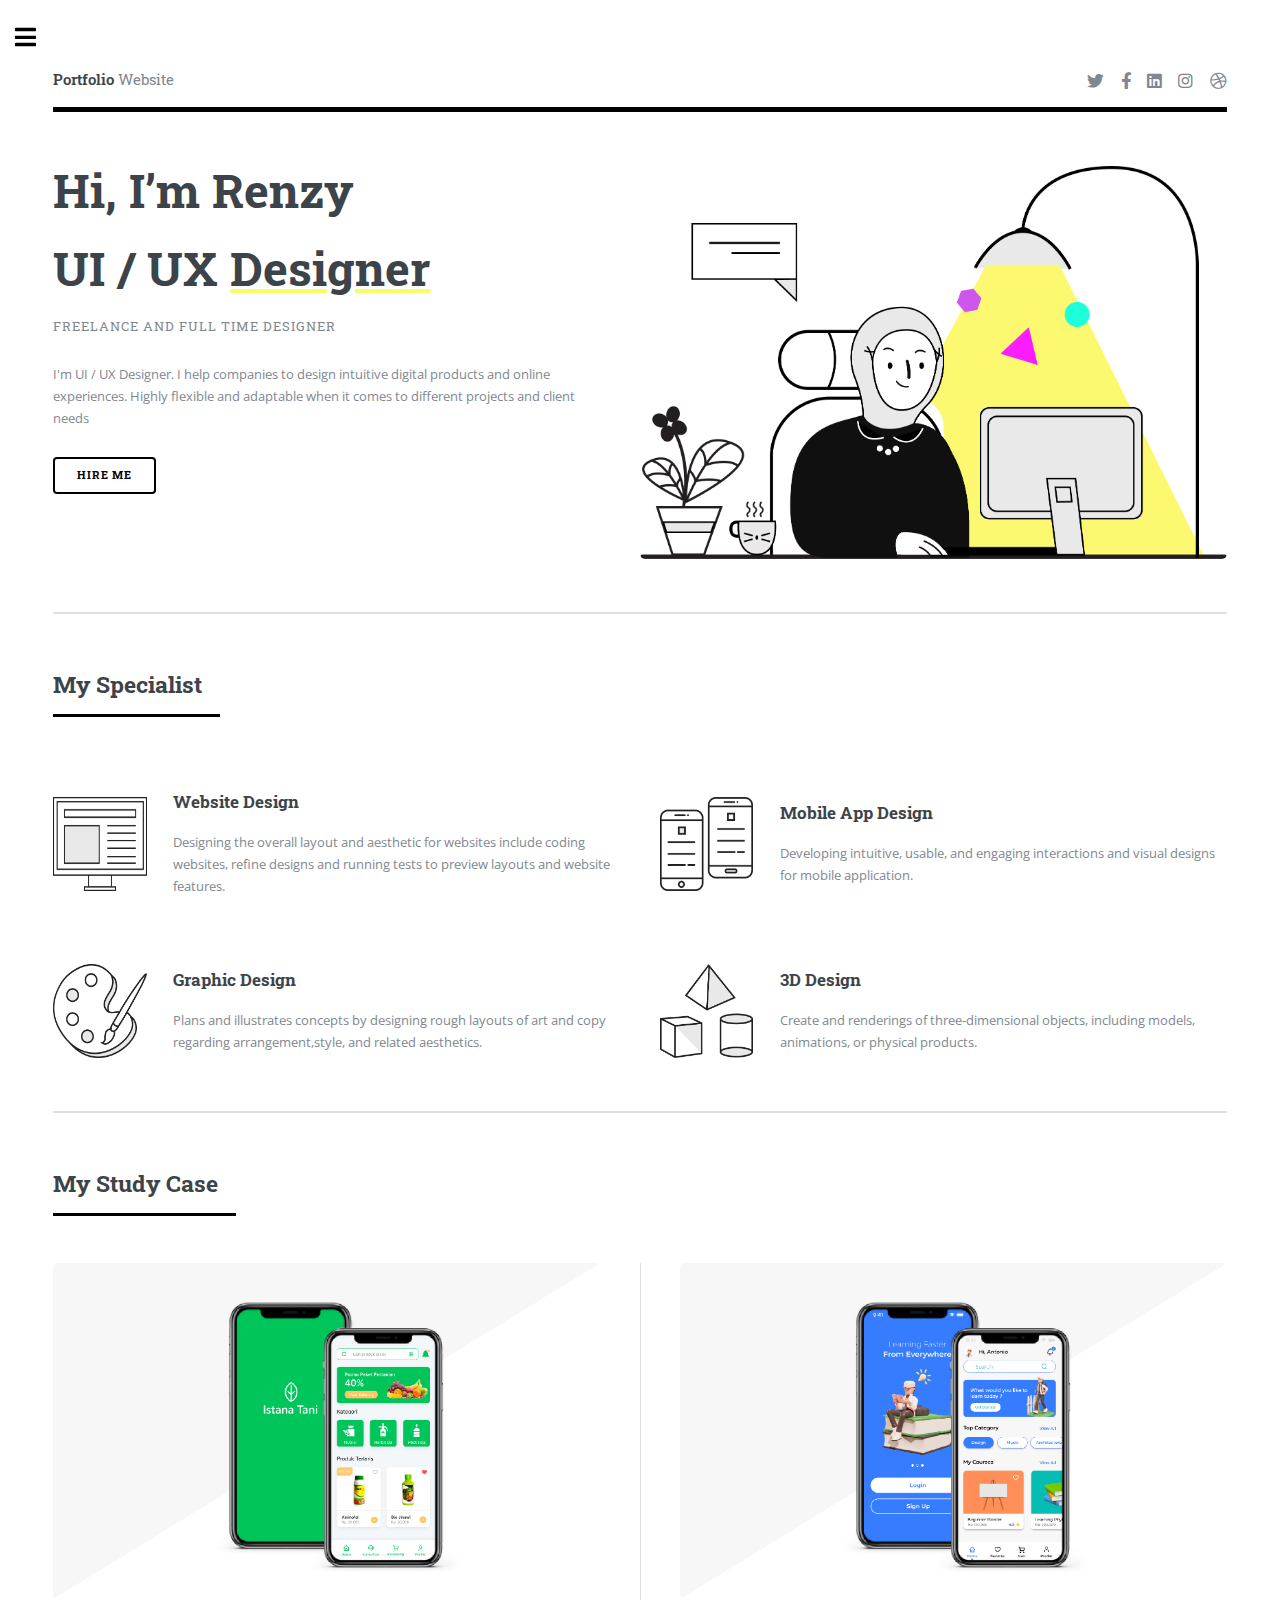
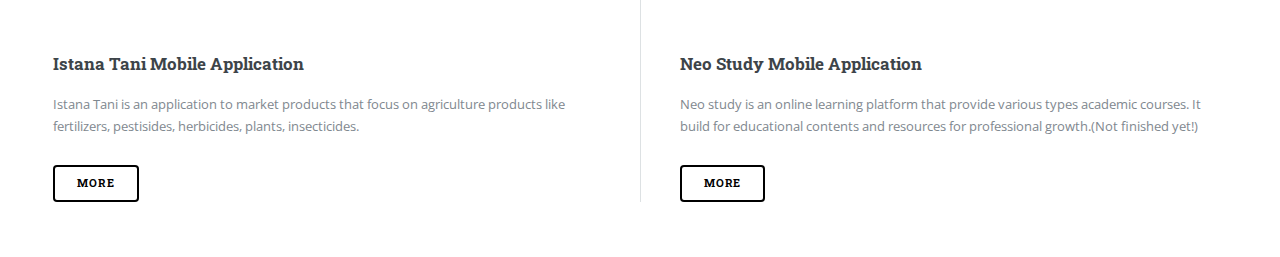
<file: index.html>
<!DOCTYPE HTML>
<!--
	Editorial by HTML5 UP
	html5up.net | @ajlkn
	Free for personal and commercial use under the CCA 3.0 license (html5up.net/license)
-->
<html>
	<head>
		<title>Portofolio Website UI UX</title>
		<meta charset="utf-8" />
		<meta name="viewport" content="width=device-width, initial-scale=1, user-scalable=no" />
		<link rel="stylesheet" href="assets/css/main.css" />
	</head>
	<body class="is-preload">

		<!-- Wrapper -->
			<div id="wrapper">

				<!-- Main -->
					<div id="main">
						<div class="inner">

							<!-- Header -->
								<header id="header">
									<a href="index.html" class="logo"><strong>Portfolio</strong> Website</a>
									<ul class="icons">
										<li><a href="#" class="icon brands fa-twitter"><span class="label">Twitter</span></a></li>
										<li><a href="#" class="icon brands fa-facebook-f"><span class="label">Facebook</span></a></li>
										<li><a href="https://www.linkedin.com/in/renzyardyanti/" class="icon brands fa-linkedin"><span class="label">Linkedin</span></a></li>
										<li><a href="#" class="icon brands fa-instagram"><span class="label">Instagram</span></a></li>
										<li><a href="https://dribbble.com/ardya03" class="icon brands fa-dribbble"><span class="label">Dribbble</span></a></li>
									</ul>
								</header>

							<!-- Banner -->
								<section id="banner">
									<div class="content">
										<header>
											<h1>Hi, I’m Renzy</h1>
											<h1>UI / UX <u style="text-decoration-color:#fcfa65">Designer</u></h1>
											<p>Freelance and Full Time Designer</p>
										</header>
										<p>I'm UI / UX Designer. I help companies to design intuitive digital products and online experiences. Highly flexible and adaptable when it comes to different projects and client needs</p>
										<ul class="actions">
											<li><a href="about me.html" class="button big">Hire Me</a></li>
										</ul>
									</div>
									<span class="image object">
										<img src="images/illustration.png" alt="" />
									</span>
								</section>

							<!-- Section -->
								<section>
									<header class="major">
										<h2>My Specialist</h2>
									</header>
									<div class="features">
										<article>
											<img src="images/icon-web.png" class="icon" />
											<div class="content">
												<h3>Website Design</h3>
												<p>Designing the overall layout and aesthetic for websites include coding websites, refine designs and running tests to preview layouts and website features.</p>
											</div>
										</article>
										<article>
											<img src="images/icon-app.png" class="icon" />
											<div class="content">
												<h3>Mobile App Design</h3>
												<p>Developing intuitive, usable, and engaging interactions and visual designs for mobile application.</p>
											</div>
										</article>
										<article>
											<img src="images/icon-graphic.png" class="icon" />
											<div class="content">
												<h3>Graphic Design</h3>
												<p>Plans and illustrates concepts by designing rough layouts of art and copy regarding arrangement,style, and related aesthetics.</p>
											</div>
										</article>
										<article>
											<img src="images/icon-3d.png" class="icon" />
											<div class="content">
												<h3>3D Design</h3>
												<p>Create and renderings of three-dimensional objects, including models, animations, or physical products. </p>
											</div>
										</article>
									</div>
								</section>

							<!-- Section -->
								<section>
									<header class="major">
										<h2>My Study Case</h2>
									</header>
									<div class="posts">
										<article>
											<a href="istana tani.html"class="image"><img src="images/preview-app-1-1.jpg" alt=""class="image"/></a>
											<h3>Istana Tani Mobile Application</h3>
											<p>Istana Tani is an application to market products that focus on agriculture products like fertilizers, pestisides, herbicides, plants, insecticides.</p>
											<ul class="actions">
												<li><a href="istana tani.html" class="button">More</a></li>
											</ul>
										</article>
										<!--
										<article>
											<a href="pizza hop.html" class="image"><img src="images/pic02.jpg" alt="" /></a>
											<h3>Pizza Hop Mobile Application</h3>
											<p>Pizza Hop is an application to fulfiill customers needs for ordering food online and get the food delivery to their location.</p>
											<ul class="actions">
												<li><a href="pizza hop.html" class="button">More</a></li>
											</ul>
										</article> -->
										<article>
											<a href="#" class="image"><img src="images/preview-app-1-2.jpg" alt=""class="image"/></a>
											<h3>Neo Study Mobile Application</h3>
											<p>Neo study is an online learning platform that provide various types academic courses. It build for educational contents and resources for professional growth.(Not finished yet!)</p>
											<ul class="actions">
												<li><a href="#" class="button">More</a></li>
											</ul>
										</article>
										
									</div>
								</section>

						</div>
					</div>

				<!-- Sidebar -->
					<div id="sidebar">
						<div class="inner">

							<!-- Search -->
								<section id="search" class="alt">
									<form method="post" action="#">
										<input type="text" name="query" id="query" placeholder="Search" />
									</form>
								</section>

							<!-- Menu -->
								<nav id="menu">
									<header class="major">
										<h2>Menu</h2>
									</header>
									<ul>
										<li><a href="index.html">Homepage</a></li>
								
										<li>
											<span class="opener">My Study Case</span>
											<ul>
												<li><a href="istana tani.html">Istana Tani Mobile App</a></li>
											<!--<li><a href="pizza hop.html">Pizza Hop Mobile App</a></li>-->
												<li><a href="#">Neo Study Mobile App</a></li>
										
											</ul>
										</li>
							
										<li><a href="my services.html">My Services</a></li>
										<li><a href="about me.html">About Me</a></li>
									</ul>
								</nav>

							<!-- Section 
								<section>
									<header class="major">
										<h2>Ante interdum</h2>
									</header>
									<div class="mini-posts">
										<article>
											<a href="#" class="image"><img src="images/pic07.jpg" alt="" /></a>
											<p>Aenean ornare velit lacus, ac varius enim lorem ullamcorper dolore aliquam.</p>
										</article>
										<article>
											<a href="#" class="image"><img src="images/pic08.jpg" alt="" /></a>
											<p>Aenean ornare velit lacus, ac varius enim lorem ullamcorper dolore aliquam.</p>
										</article>
										<article>
											<a href="#" class="image"><img src="images/pic09.jpg" alt="" /></a>
											<p>Aenean ornare velit lacus, ac varius enim lorem ullamcorper dolore aliquam.</p>
										</article>
									</div>
									<ul class="actions">
										<li><a href="#" class="button">More</a></li>
									</ul>
								</section> -->

							<!-- Section -->
								<section>
									<header class="major">
										<h2>Contact</h2>
									</header>
									<p>If you'd like to know more about my project or my process feel free to get in touch. 
									</p>
									<ul class="contact">
										<li class="icon solid fa-envelope"><a href="#">renzyardyanti03@gmail.com</a></li>
										<li class="icon solid fa-phone">+62 857 8476 1042 </li>
										<li class="icon solid fa-home">Ponorogo, East Java<br />
										Indonesia</li>
									</ul>
								</section>

							<!-- Footer -->
								<footer id="footer">
									<p class="copyright">&copy; Untitled. All rights reserved. Demo Images: <a href="https://unsplash.com">Unsplash</a>. Design: <a href="https://html5up.net">HTML5 UP</a>.</p>
								</footer>

						</div>
					</div>

			</div>

		<!-- Scripts -->
			<script src="assets/js/jquery.min.js"></script>
			<script src="assets/js/browser.min.js"></script>
			<script src="assets/js/breakpoints.min.js"></script>
			<script src="assets/js/util.js"></script>
			<script src="assets/js/main.js"></script>

	</body>
</html>
</file>
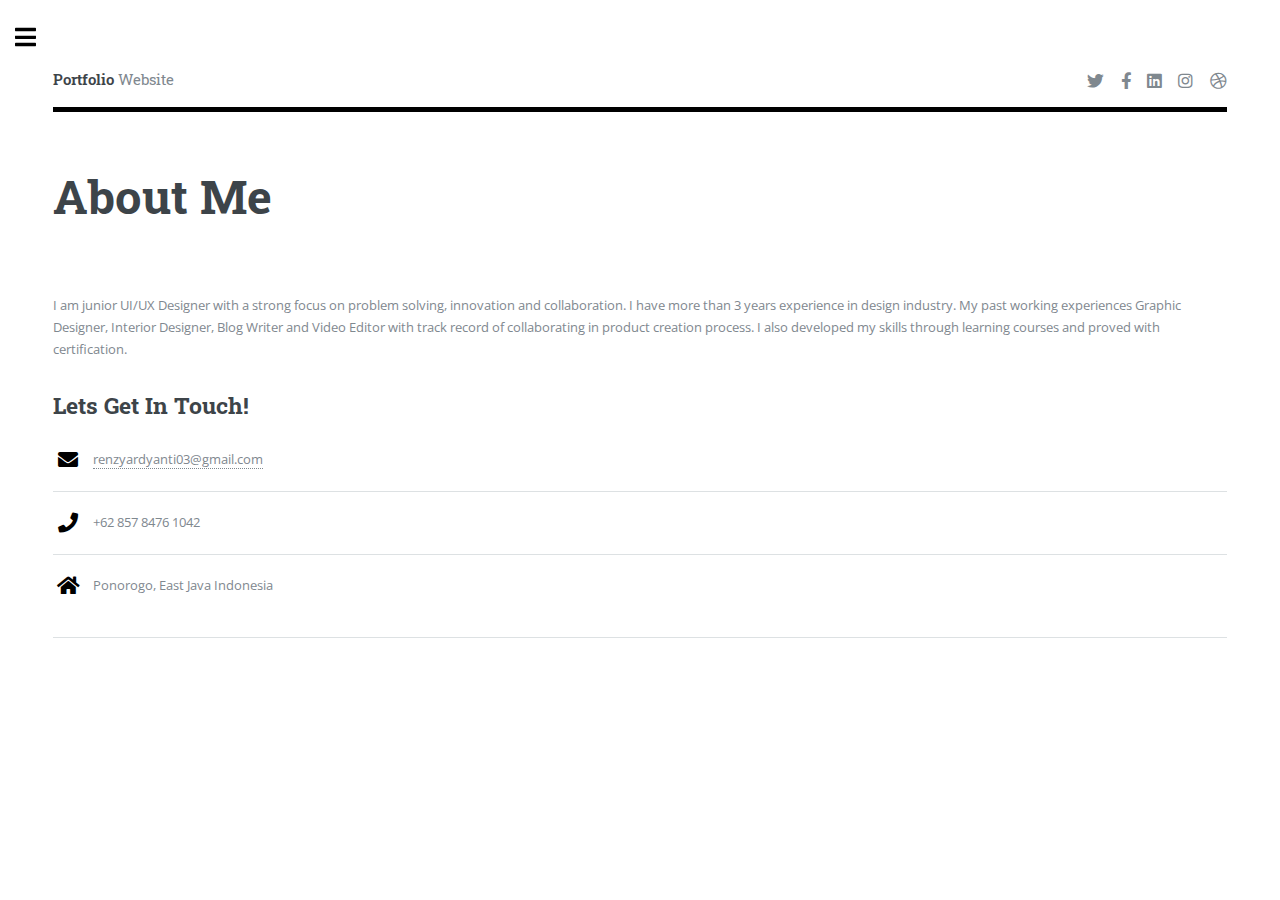
<file: about me.html>
<!DOCTYPE HTML>
<!--
	Editorial by HTML5 UP
	html5up.net | @ajlkn
	Free for personal and commercial use under the CCA 3.0 license (html5up.net/license)
-->
<html>
	<head>
		<title>Portofolio Website UI UX</title>
		<meta charset="utf-8" />
		<meta name="viewport" content="width=device-width, initial-scale=1, user-scalable=no" />
		<link rel="stylesheet" href="assets/css/main.css" />
	</head>
	<body class="is-preload">

		<!-- Wrapper -->
			<div id="wrapper">

				<!-- Main -->
					<div id="main">
						<div class="inner">

							<!-- Header -->
								<header id="header">
									<a href="index.html" class="logo"><strong>Portfolio</strong> Website</a>
									<ul class="icons">
										<li><a href="#" class="icon brands fa-twitter"><span class="label">Twitter</span></a></li>
										<li><a href="#" class="icon brands fa-facebook-f"><span class="label">Facebook</span></a></li>
										<li><a href="https://www.linkedin.com/in/renzyardyanti/" class="icon brands fa-linkedin"><span class="label">Linkedin</span></a></li>
										<li><a href="#" class="icon brands fa-instagram"><span class="label">Instagram</span></a></li>
										<li><a href="https://dribbble.com/ardya03" class="icon brands fa-dribbble"><span class="label">Dribbble</span></a></li>
									</ul>
								</header>

							<!-- Content -->
								<section>
									<header class="main">
										<h1>About Me</h1>
									</header>

									<br/>
									<p>I am junior UI/UX Designer with a strong focus on problem solving, innovation and collaboration. I have more than 3 years experience in design industry. My past working experiences Graphic Designer, Interior Designer, Blog Writer and Video Editor with track record of collaborating in product creation process. I also developed my skills through learning courses and proved with certification.</p>
									
										<p><h2>Lets Get In Touch!</h2></p>
				
										<p>
											<ul class="contact">
												<li class="icon solid fa-envelope"><a href="#">renzyardyanti03@gmail.com</a></li>
												<li class="icon solid fa-phone">+62 857 8476 1042 </li>
												<li class="icon solid fa-home">Ponorogo, East Java Indonesia</li> 	
											</ul>
										</p>
										
										
										</p>

									<hr class="major" />

									
								</section>

						</div>
					</div>

				<!-- Sidebar -->
					<div id="sidebar">
						<div class="inner">

							<!-- Search -->
								<section id="search" class="alt">
									<form method="post" action="#">
										<input type="text" name="query" id="query" placeholder="Search" />
									</form>
								</section>

							<!-- Menu -->
							<nav id="menu">
								<header class="major">
									<h2>Menu</h2>
								</header>
								<ul>
									<li><a href="index.html">Homepage</a></li>
								
									<li>
										<span class="opener">My Study Case</span>
										<ul>
											<li><a href="istana tani.html">Istana Tani Mobile App</a></li>
											<!--<li><a href="pizza hop.html">Pizza Hop Mobile App</a></li> -->
												<li><a href="#">Neo Study Mobile App</a></li>
										</ul>
									</li>
						
					
									<li><a href="my services.html">My Services</a></li>
									<li><a href="about me.html">About Me</a></li>
								</ul>
							</nav>

					
							<section>
								<header class="major">
									<h2>Contact</h2>
								</header>
								<p>If you'd like to know more about my project or my process feel free to get in touch. 
								</p>
								<ul class="contact">
									<li class="icon solid fa-envelope"><a href="#">renzyardyanti03@gmail.com</a></li>
									<li class="icon solid fa-phone">+62 857 8476 1042 </li>
									<li class="icon solid fa-home">Ponorogo, East Java<br />
									Indonesia</li>
								</ul>
							</section>

							<!-- Footer -->
								<footer id="footer">
									<p class="copyright">&copy; Untitled. All rights reserved. Demo Images: <a href="https://unsplash.com">Unsplash</a>. Design: <a href="https://html5up.net">HTML5 UP</a>.</p>
								</footer>

						</div>
					</div>

			</div>

		<!-- Scripts -->
			<script src="assets/js/jquery.min.js"></script>
			<script src="assets/js/browser.min.js"></script>
			<script src="assets/js/breakpoints.min.js"></script>
			<script src="assets/js/util.js"></script>
			<script src="assets/js/main.js"></script>

	</body>
</html>
</file>
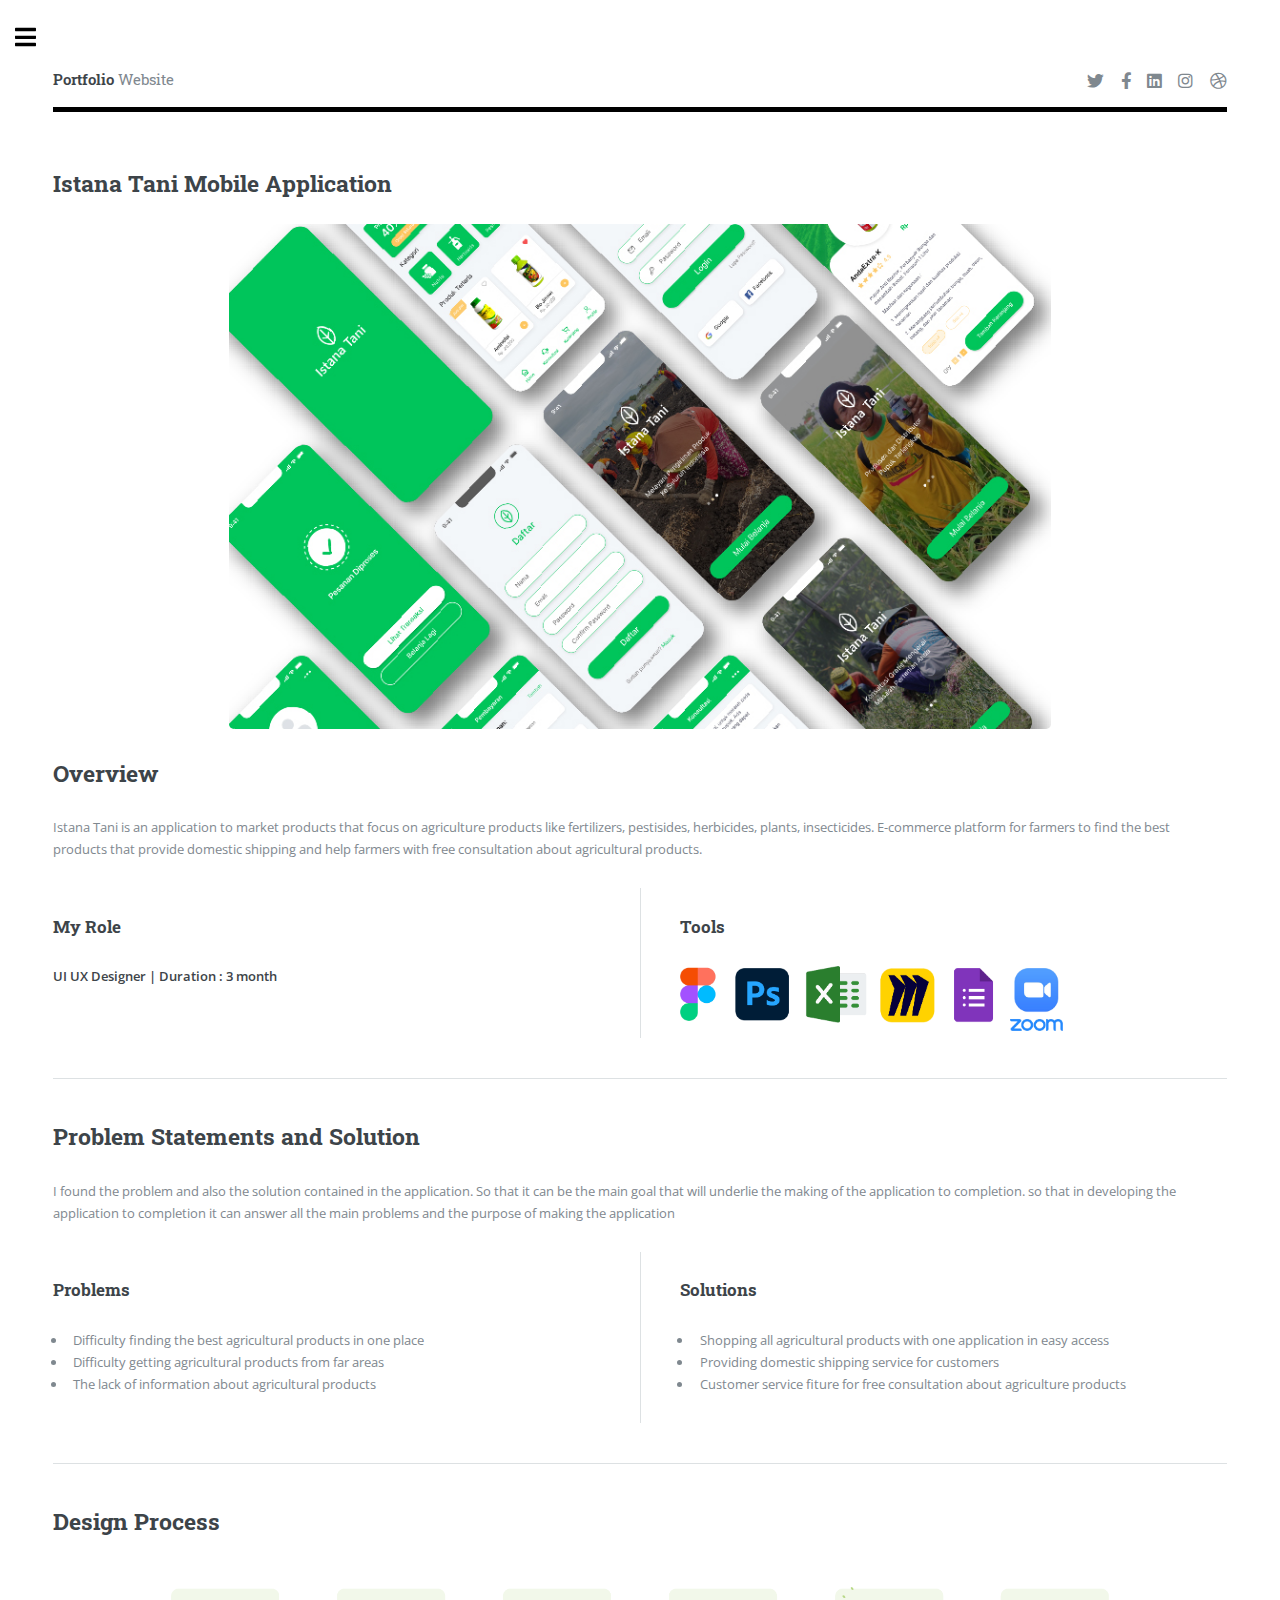
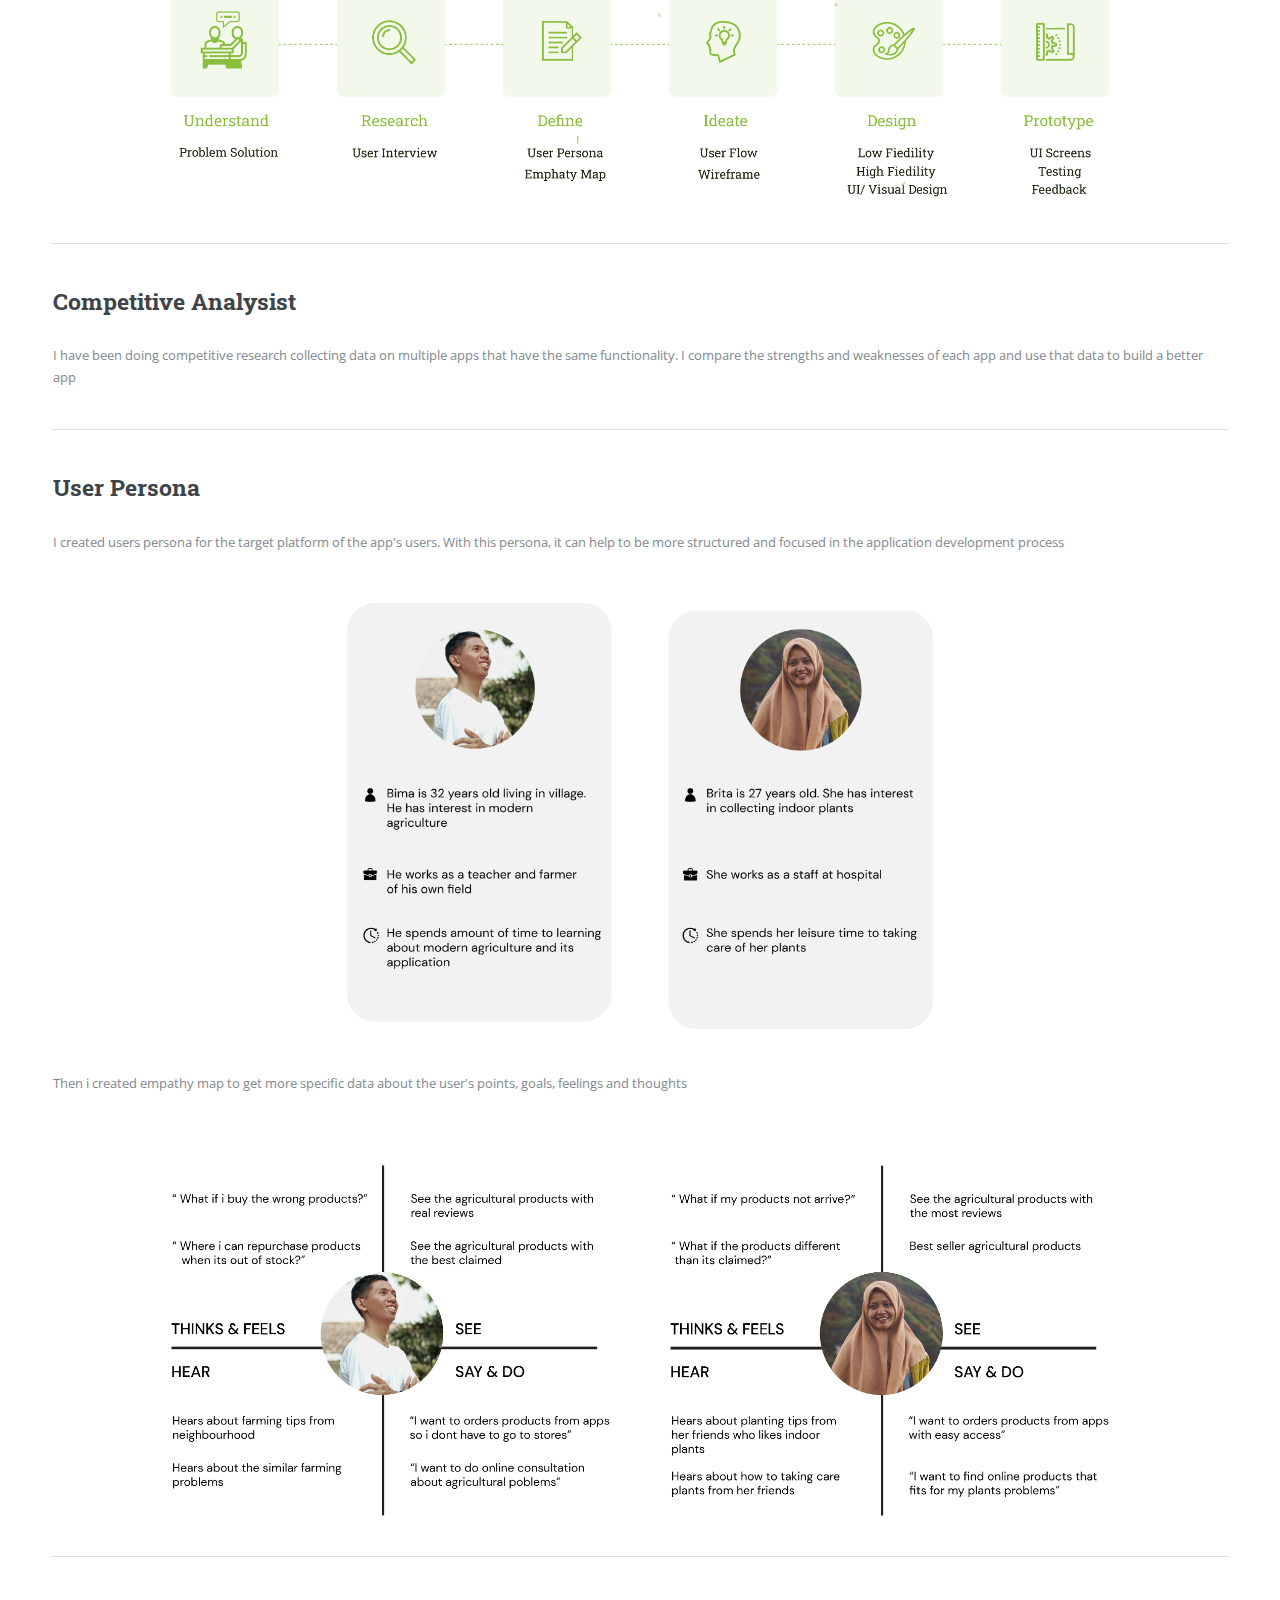
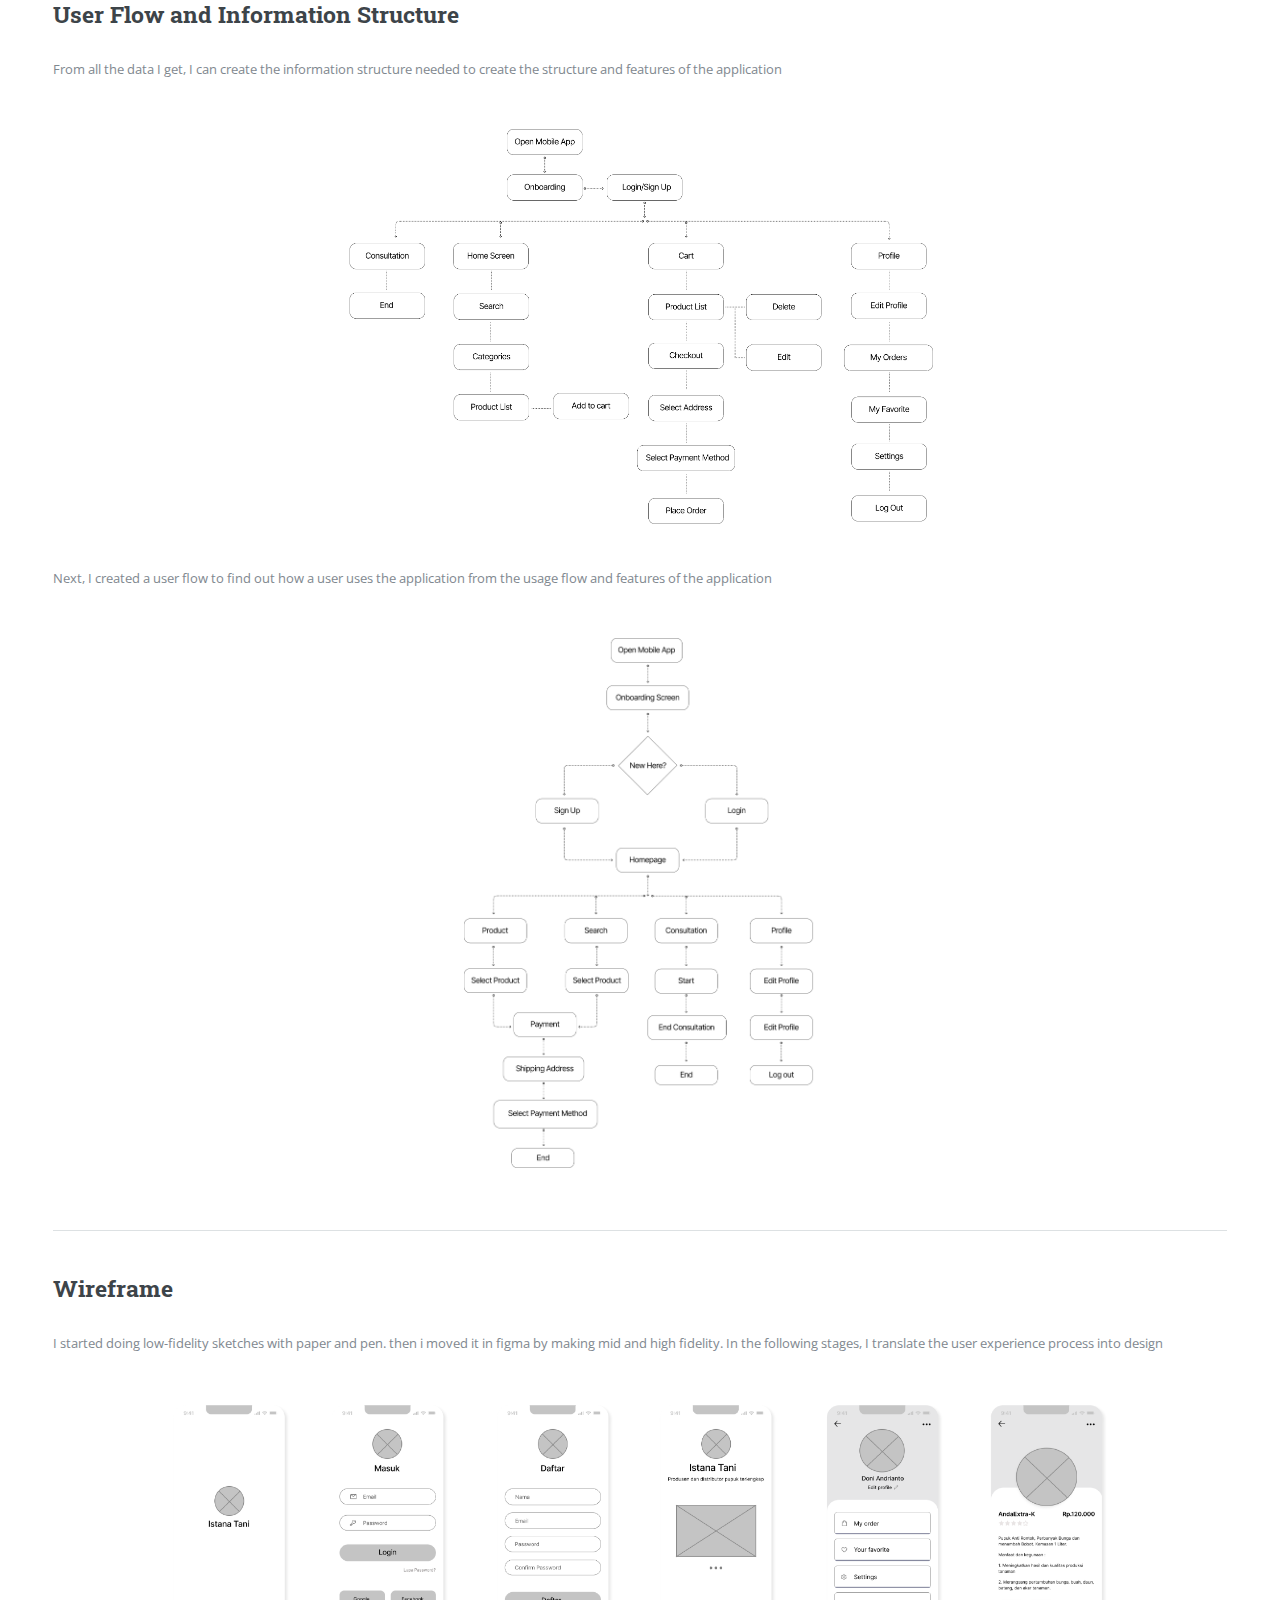
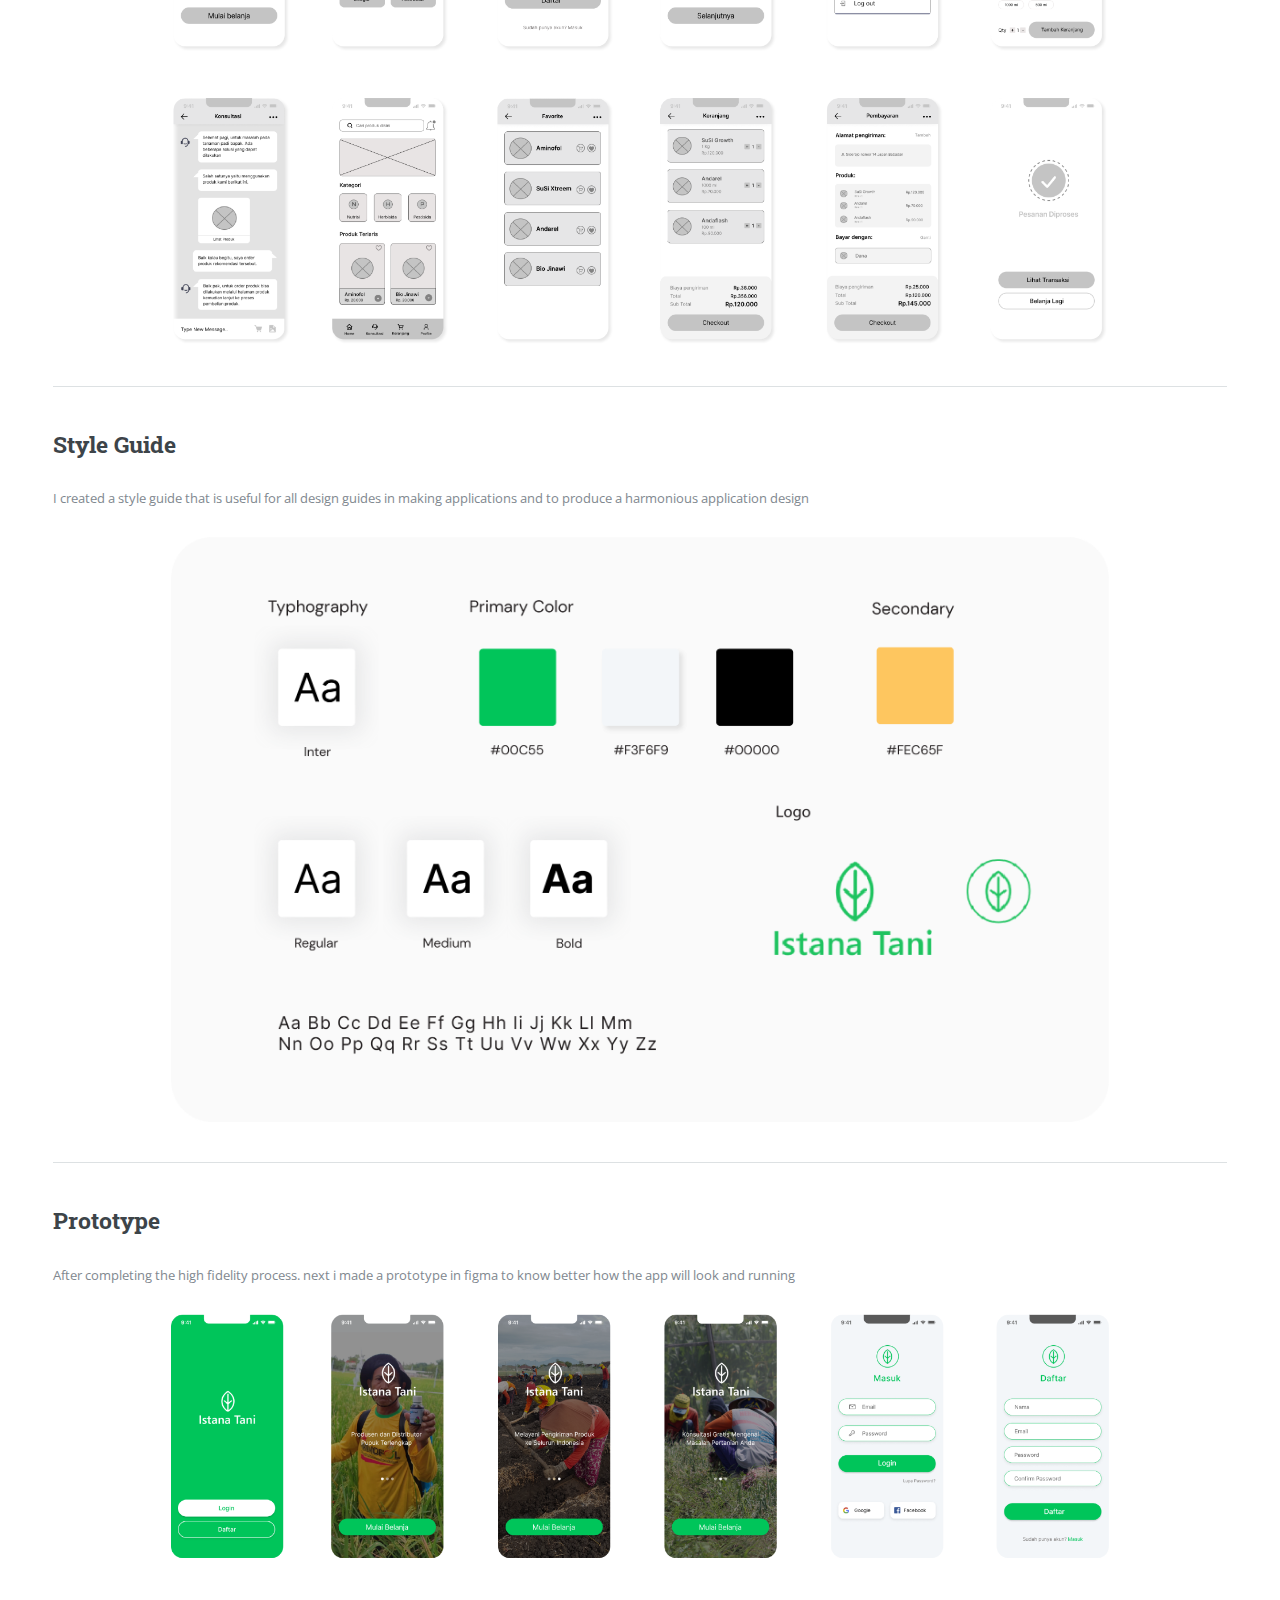
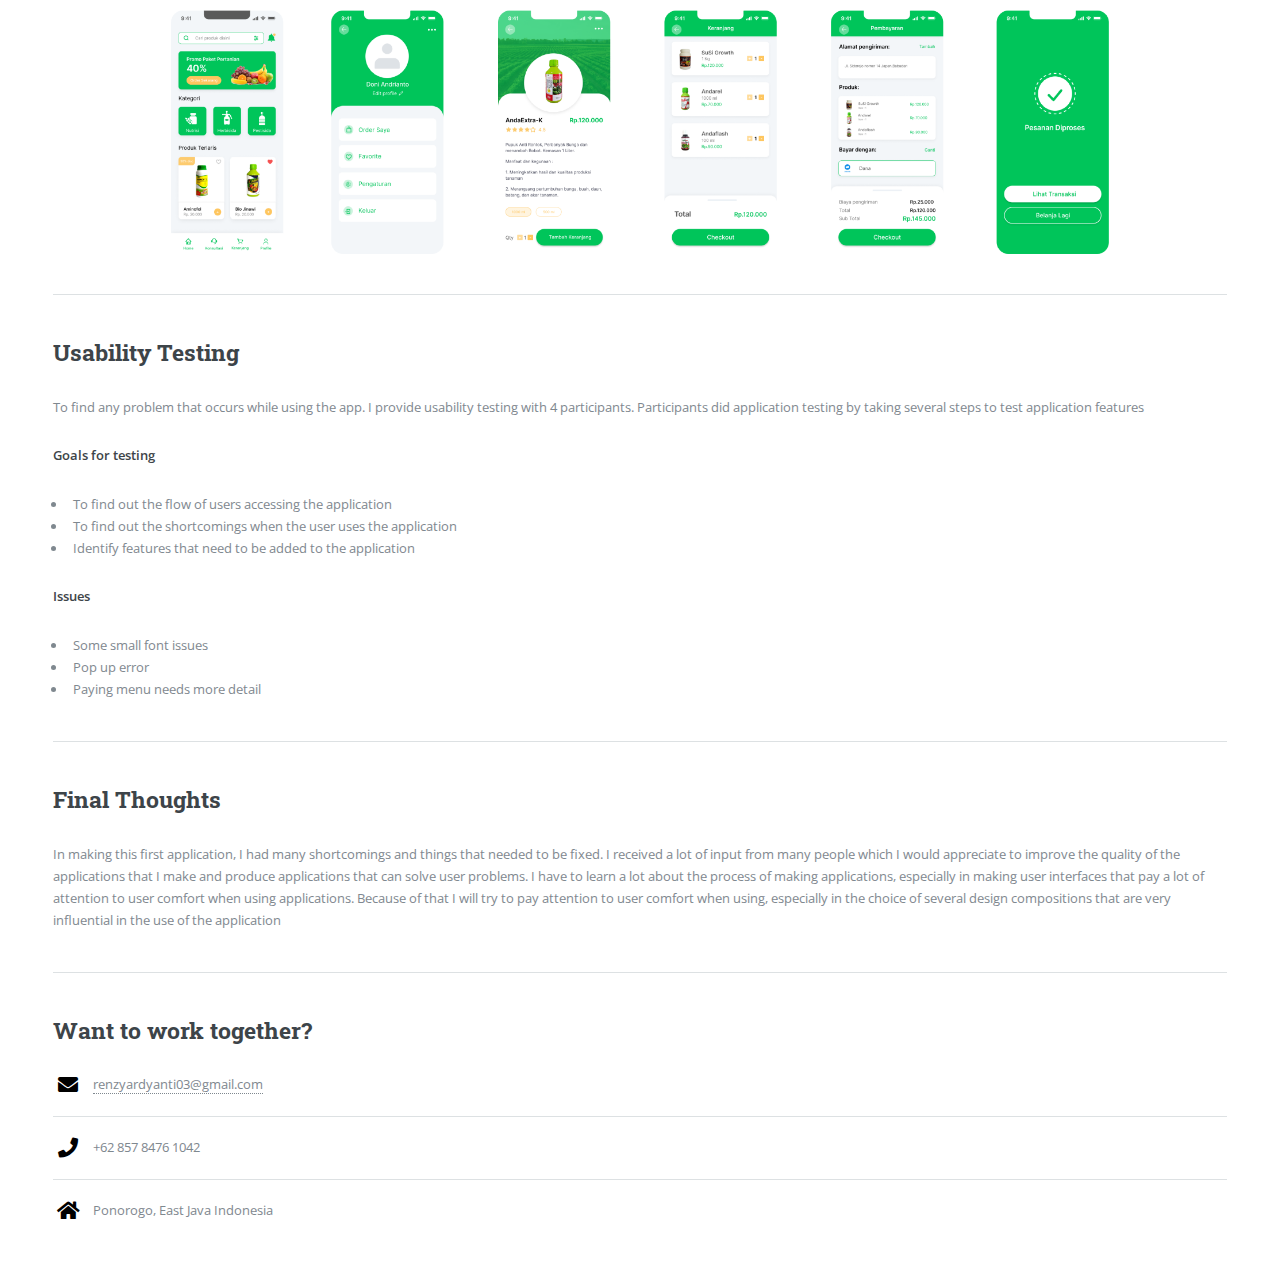
<file: istana tani.html>
<!DOCTYPE HTML>
<!--
	Editorial by HTML5 UP
	html5up.net | @ajlkn
	Free for personal and commercial use under the CCA 3.0 license (html5up.net/license)
-->
<html>
	<head>
		<title>Portofolio Website UI UX</title>
		<meta charset="utf-8" />
		<meta name="viewport" content="width=device-width, initial-scale=1, user-scalable=no" />
		<link rel="stylesheet" href="assets/css/main.css" />
	</head>
	<body class="is-preload">

		<!-- Wrapper -->
			<div id="wrapper">

				<!-- Main -->
					<div id="main">
						<div class="inner">

							<!-- Header -->
								<header id="header">
									<a href="index.html" class="logo"><strong>Portfolio</strong> Website</a>
									<ul class="icons">
										<li><a href="#" class="icon brands fa-twitter"><span class="label">Twitter</span></a></li>
										<li><a href="#" class="icon brands fa-facebook-f"><span class="label">Facebook</span></a></li>
										<li><a href="https://www.linkedin.com/in/renzyardyanti/" class="icon brands fa-linkedin"><span class="label">Linkedin</span></a></li>
										<li><a href="#" class="icon brands fa-instagram"><span class="label">Instagram</span></a></li>
										<li><a href="https://dribbble.com/ardya03" class="icon brands fa-dribbble"><span class="label">Dribbble</span></a></li>
									</ul>
								</header>

							<!-- Content -->
								<section>
									<header class="main">
										<h2>Istana Tani Mobile Application</h2>
									</header>

									<span class="image fit"><img src="images/preview-app-1.jpg" alt=""/></span>
									<p><h2>Overview</h2></p>
									<p>Istana Tani is an application to market products that focus on agriculture products like fertilizers, pestisides, herbicides, plants, insecticides. E-commerce platform for farmers to find the best products that provide domestic shipping and help farmers with free consultation about agricultural products.</p>
									<div class="posts">
										<article>
										<p><h3>My Role</h3></p>
										<p>
											
												<b>UI UX Designer 	| Duration : 3 month</b>
											
												
										
											
										</p>
										</article>
										<article>
										<p><h3>Tools</h3></p>
										<p>
										
											<img src="images/logo-app.png" width="70%"/>
										</p>
										</article>
										</div>
									<hr class="major" />
									<p><h2>Problem Statements and Solution</h2></p>
									<p>I found the problem and also the solution contained in the application. 
										So that it can be the main goal that will underlie the making of the application to completion. 
										so that in developing the application to completion it can answer all the main problems and the purpose of making the application</p>
									<div class="posts">
										<article>
											
										<p><h3>Problems</h3></p>
										<p>
										
											<ul>
												<li>Difficulty finding the best agricultural products in one place</li>
												<li>Difficulty getting agricultural products from far areas</li>
												<li>The lack of information about agricultural products</li>
										
											</ul>
										</p>
										</article>
										<article>
										<p><h3>Solutions</h3></p>
										<p>
											<ul>
												<li>Shopping all agricultural products with one application in easy access</li>
												<li>Providing domestic shipping service for customers</li>
												<li>Customer service fiture for free consultation about agriculture products</li>
										
											</ul>
										</p>
										</article>
										</div>
										</p>

									<hr class="major" />

									<p><h2>Design Process</h2></p>
									<br/>
									<span> <img src="images/process-2.png" alt="" width="50%" class="tengah"/> </span>
									
									<hr class="major" />
									<p><h2>Competitive Analysist</h2></p>
									<p>I have been doing competitive research collecting data on multiple apps that have the same functionality. 
										I compare the strengths and weaknesses of each app and use that data to build a better app</p>
									<hr class="major" />

									<p><h2>User Persona</h2></p>
									<p>I created users persona for the target platform of the app's users. With this persona, it can help to be more structured and focused in the application development process</p>
									<br/>
									<span> <img src="images/users-persona.png" alt="" width="10%" class="tengah2"/> </span>
									<br/>
									<br/>
									<p>Then i created empathy map to get more specific data about the user's points, goals, feelings and thoughts</p>
									<section>
									
									<!--
										<div class="posts">
											<article>
									<p><h3>Goals</h3></p>
										
											<ul>
												<li>Finding best products that fits the agricultural problems</li>
												<li>Wasting no time in the process of buying the products</li>
												<li>Reduce overuse on fertilizer</li>
										
											</ul>
										</article>
										
										<article>
										<p><h3>Frustations</h3></p>
										
										<ul>
											<li>Less knowledge about agricultural products</li>
											<li>Buying the wrong products causes overusage</li>
											<li>Difficulity finding products in the surrounding area</li>
									
										</ul>
									</article>
									</div>
									-->
								</section>
										<br/>
										<br/>
											
											<span><img src="images/emphaty-3.png" alt="" class="tengah"/></span>
									
											<hr class="major" />

											

									<p><h2>User Flow and Information Structure</h2></p>
								
									<p>From all the data I get, I can create the information structure needed to create the structure and features of the application</p>
									<br/>
									<span><img src="images/information-structure-1.png" alt="" class="tengah2"/></span>
									<br/>
									<br/>
									<p>Next, I created a user flow to find out how a user uses the application from the usage flow and features of the application</p>
									<br/>
									<span><img src="images/user-flow-1.png" alt="" class="tengah3"/></span>
									<br/>

									<hr class="major" />
									
									<p><h2>Wireframe</h2></p>
									<p>I started doing low-fidelity sketches with paper and pen. then i moved it in figma by making mid and high fidelity. 
										In the following stages, I translate the user experience process into design</p>
										<br/>
									<img src="images/wireframe-istana.png" alt="" class="tengah"/>
									<hr class="major" />

									<p><h2>Style Guide</h2></p>
									<p>I created a style guide that is useful for all design guides in making applications and to produce a harmonious application design</p>
									<img src="images/style-guide-1.png" alt="" class="tengah"/>
									<hr class="major" />

									<p><h2>Prototype</h2></p>
									<p>After completing the high fidelity process. next i made a prototype 
										in figma to know better how the app will look and running</p>
									<img src="images/prototype-istana.png" alt="" class="tengah"/>
									<hr class="major" />

									<p><h2>Usability Testing</h2></p>
									<p>To find any problem that occurs while using the app. I provide usability testing with 4 participants. 
										Participants did application testing by taking several steps to test application features</p>
									
									<p><b>Goals for testing</b></p>
									<ul>
										<li>To find out the flow of users accessing the application</li>
										<li>To find out the shortcomings when the user uses the application</li>
										<li>Identify features that need to be added to the application</li>
									</ul>
									<p><b>Issues</b></p>
									<ul>
										<li>Some small font issues</li>
										<li>Pop up error</li>
										<li>Paying menu needs more detail</li>
									</ul>
									<hr class="major" />

									<p><h2>Final Thoughts</h2></p>
									<p>In making this first application, I had many shortcomings and things that needed to be fixed. I received a lot of 
										input from many people which I would appreciate to improve the quality of the applications that I 
										make and produce applications that can solve user problems. I have to learn a lot about the process of making applications, especially in making user interfaces that pay a lot of attention to user comfort when using applications. Because of that I will try to pay attention to user comfort when using, especially in the choice of several design compositions that are very influential in the use of the application</p>
									<hr class="major" />

									<p><h2>Want to work together?</h2></p>
							
										<p>
											<ul class="contact">
												<li class="icon solid fa-envelope"><a href="#">renzyardyanti03@gmail.com</a></li>
												<li class="icon solid fa-phone">+62 857 8476 1042 </li>
												<li class="icon solid fa-home">Ponorogo, East Java Indonesia</li> 	
											</ul>
										</p>
										
										
										</p>


								</section>

						</div>
					</div>

				<!-- Sidebar -->
					<div id="sidebar">
						<div class="inner">

							<!-- Search -->
								<section id="search" class="alt">
									<form method="post" action="#">
										<input type="text" name="query" id="query" placeholder="Search" />
									</form>
								</section>

							<!-- Menu -->
							<nav id="menu">
								<header class="major">
									<h2>Menu</h2>
								</header>
								<ul>
									<li><a href="index.html">Homepage</a></li>
									
									<li>
										<span class="opener">My Study Case</span>
										<ul>
											<li><a href="istana tani.html">Istana Tani Mobile App</a></li>
											<!--<li><a href="pizza hop.html">Pizza Hop Mobile App</a></li> -->
												<li><a href="#">Neo Study Mobile App</a></li>
										
										</ul>
									</li>
			
									<li><a href="my services.html">My Services</a></li>
									<li><a href="about me.html">About Me</a></li>
								</ul>
							</nav>

						
							<section>
								<header class="major">
									<h2>Contact</h2>
								</header>
								<p>If you'd like to know more about my project or my process feel free to get in touch. 
								</p>
								<ul class="contact">
									<li class="icon solid fa-envelope"><a href="#">renzyardyanti03@gmail.com</a></li>
									<li class="icon solid fa-phone">+62 857 8476 1042 </li>
									<li class="icon solid fa-home">Ponorogo, East Java<br />
									Indonesia</li>
								</ul>
							</section>

							<!-- Footer -->
								<footer id="footer">
									<p class="copyright">&copy; Untitled. All rights reserved. Demo Images: <a href="https://unsplash.com">Unsplash</a>. Design: <a href="https://html5up.net">HTML5 UP</a>.</p>
								</footer>

						</div>
					</div>

			</div>

		<!-- Scripts -->
			<script src="assets/js/jquery.min.js"></script>
			<script src="assets/js/browser.min.js"></script>
			<script src="assets/js/breakpoints.min.js"></script>
			<script src="assets/js/util.js"></script>
			<script src="assets/js/main.js"></script>

	</body>
</html>
</file>
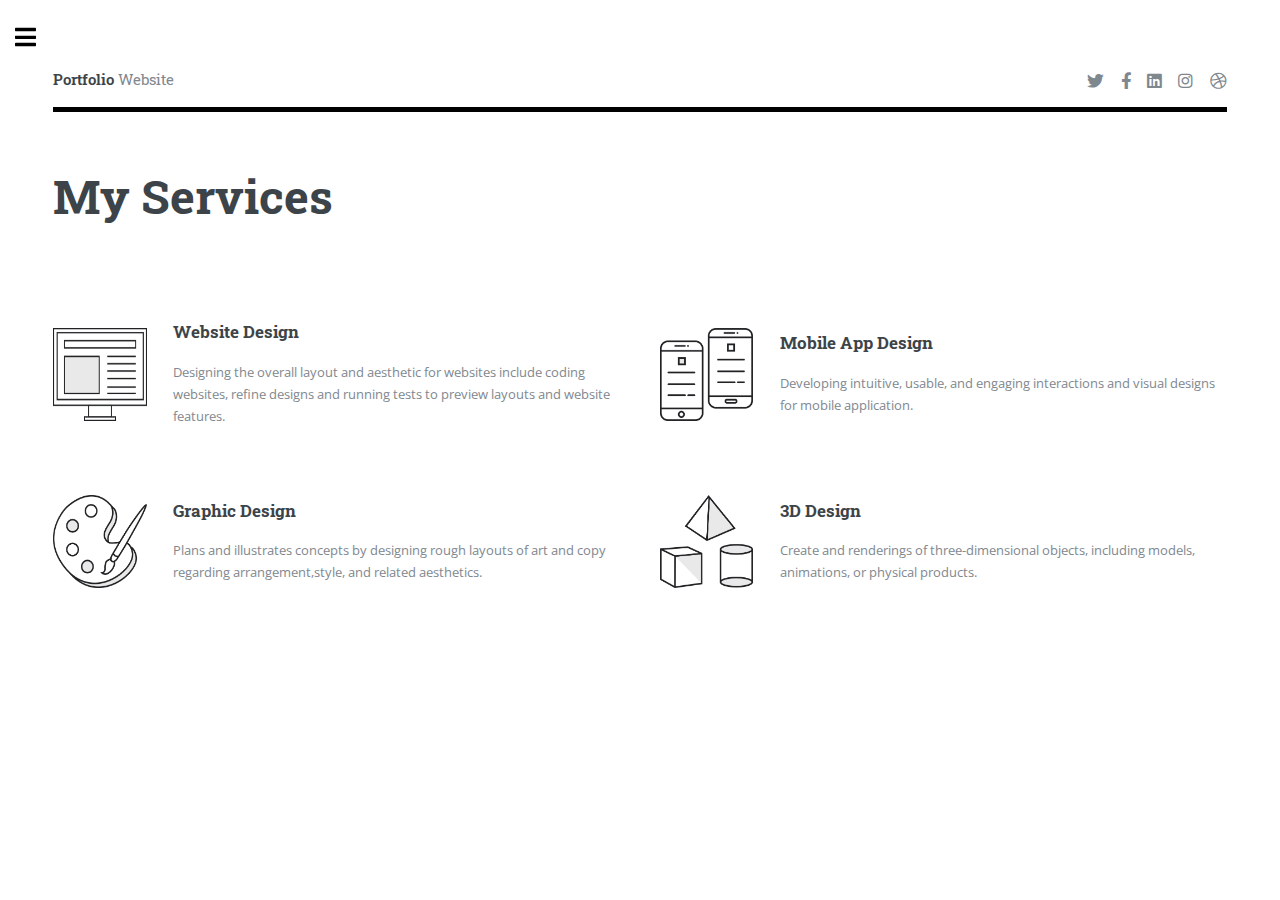
<file: my services.html>
<!DOCTYPE HTML>
<!--
	Editorial by HTML5 UP
	html5up.net | @ajlkn
	Free for personal and commercial use under the CCA 3.0 license (html5up.net/license)
-->
<html>
	<head>
		<title>Portofolio Website</title>
		<meta charset="utf-8" />
		<meta name="viewport" content="width=device-width, initial-scale=1, user-scalable=no" />
		<link rel="stylesheet" href="assets/css/main.css" />
	</head>
	<body class="is-preload">

		<!-- Wrapper -->
			<div id="wrapper">

				<!-- Main -->
					<div id="main">
						<div class="inner">

							<!-- Header -->
								<header id="header">
									<a href="index.html" class="logo"><strong>Portfolio</strong> Website</a>
									<ul class="icons">
										<li><a href="#" class="icon brands fa-twitter"><span class="label">Twitter</span></a></li>
										<li><a href="#" class="icon brands fa-facebook-f"><span class="label">Facebook</span></a></li>
										<li><a href="https://www.linkedin.com/in/renzyardyanti/" class="icon brands fa-linkedin"><span class="label">Linkedin</span></a></li>
										<li><a href="#" class="icon brands fa-instagram"><span class="label">Instagram</span></a></li>
										<li><a href="https://dribbble.com/ardya03" class="icon brands fa-dribbble"><span class="label">Dribbble</span></a></li>
									</ul>
								</header>

							<!-- Content -->
								<section>
								
										<section>
											<header>
												<h1>My Services</h1>
											</header>
											<br/>
											<br/>
											<div class="features">
												<article>
													<img src="images/icon-web.png" class="icon" />
													<div class="content">
														<h3>Website Design</h3>
														<p>Designing the overall layout and aesthetic for websites include coding websites, refine designs and running tests to preview layouts and website features.</p>
													</div>
												</article>
												<article>
													<img src="images/icon-app.png" class="icon" />
													<div class="content">
														<h3>Mobile App Design</h3>
														<p>Developing intuitive, usable, and engaging interactions and visual designs for mobile application.</p>
													</div>
												</article>
												<article>
													<img src="images/icon-graphic.png" class="icon" />
													<div class="content">
														<h3>Graphic Design</h3>
														<p>Plans and illustrates concepts by designing rough layouts of art and copy regarding arrangement,style, and related aesthetics.</p>
													</div>
												</article>
												<article>
													<img src="images/icon-3d.png" class="icon" />
													<div class="content">
														<h3>3D Design</h3>
														<p>Create and renderings of three-dimensional objects, including models, animations, or physical products. </p>
													</div>
												</article>
											</div>
										</section>
									
								</section>
							</p>
						</p>
						</div>
					</div>
					
				<!-- Sidebar -->
					<div id="sidebar">
						<div class="inner">

							<!-- Search -->
								<section id="search" class="alt">
									<form method="post" action="#">
										<input type="text" name="query" id="query" placeholder="Search" />
									</form>
								</section>

							<!-- Menu -->
							<nav id="menu">
								<header class="major">
									<h2>Menu</h2>
								</header>
								<ul>
									<li><a href="index.html">Homepage</a></li>
								
									<li>
										<span class="opener">My Study Case</span>
										<ul>
											<li><a href="istana tani.html">Istana Tani Mobile App</a></li>
										<!--<li><a href="pizza hop.html">Pizza Hop Mobile App</a></li>-->
											<li><a href="#">Neo Study Mobile App</a></li>
									
										</ul>
									</li>
					
									<li><a href="my services.html">My Services</a></li>
									<li><a href="about me.html">About Me</a></li>
								</ul>
							</nav>

							<section>
								<header class="major">
									<h2>Contact</h2>
								</header>
								<p>If you'd like to know more about my project or my process feel free to get in touch. 
								</p>
								<ul class="contact">
									<li class="icon solid fa-envelope"><a href="#">renzyardyanti03@gmail.com</a></li>
									<li class="icon solid fa-phone">+62 857 8476 1042 </li>
									<li class="icon solid fa-home">Ponorogo, East Java<br />
									Indonesia</li>
								</ul>
							</section>

							<!-- Footer -->
								<footer id="footer">
									<p class="copyright">&copy; Untitled. All rights reserved. Demo Images: <a href="https://unsplash.com">Unsplash</a>. Design: <a href="https://html5up.net">HTML5 UP</a>.</p>
								</footer>

						</div>
					</div>

			</div>

		<!-- Scripts -->
			<script src="assets/js/jquery.min.js"></script>
			<script src="assets/js/browser.min.js"></script>
			<script src="assets/js/breakpoints.min.js"></script>
			<script src="assets/js/util.js"></script>
			<script src="assets/js/main.js"></script>

	</body>
</html>
</file>
<file: assets/css/main.css>
@import url(fontawesome-all.min.css);
@import url("https://fonts.googleapis.com/css?family=Open+Sans:400,600,400italic,600italic|Roboto+Slab:400,700");
/*
	Editorial by HTML5 UP
	html5up.net | @ajlkn
	Free for personal and commercial use under the CCA 3.0 license (html5up.net/license)
*/
html, body, div, span, applet, object,
iframe, h1, h2, h3, h4, h5, h6, p, blockquote,
pre, a, abbr, acronym, address, big, cite,
code, del, dfn, em, img, ins, kbd, q, s, samp,
small, strike, strong, sub, sup, tt, var, b,
u, i, center, dl, dt, dd, ol, ul, li, fieldset,
form, label, legend, table, caption, tbody,
tfoot, thead, tr, th, td, article, aside,
canvas, details, embed, figure, figcaption,
footer, header, hgroup, menu, nav, output, ruby,
section, summary, time, mark, audio, video {
  margin: 0;
  padding: 0;
  border: 0;
  font-size: 100%;
  font: inherit;
  vertical-align: baseline; }

article, aside, details, figcaption, figure,
footer, header, hgroup, menu, nav, section {
  display: block; }

body {
  line-height: 1; }

ol, ul {
  list-style: none; }

blockquote, q {
  quotes: none; }
  blockquote:before, blockquote:after, q:before, q:after {
    content: '';
    content: none; }

table {
  border-collapse: collapse;
  border-spacing: 0; }

body {
  -webkit-text-size-adjust: none; }

mark {
  background-color: transparent;
  color: inherit; }

input::-moz-focus-inner {
  border: 0;
  padding: 0; }

input, select, textarea {
  -moz-appearance: none;
  -webkit-appearance: none;
  -ms-appearance: none;
  appearance: none; }

/* Basic */
@-ms-viewport {
  width: device-width; }

body {
  -ms-overflow-style: scrollbar; }

@media screen and (max-width: 480px) {
  html, body {
    min-width: 320px; } }

html {
  box-sizing: border-box; }

*, *:before, *:after {
  box-sizing: inherit; }

body {
  background: #ffffff; }
  body.is-preload *, body.is-preload *:before, body.is-preload *:after, body.is-resizing *, body.is-resizing *:before, body.is-resizing *:after {
    -moz-animation: none !important;
    -webkit-animation: none !important;
    -ms-animation: none !important;
    animation: none !important;
    -moz-transition: none !important;
    -webkit-transition: none !important;
    -ms-transition: none !important;
    transition: none !important; }

/* Type */
body, input, select, textarea {
  color: #7f888f;
  font-family: "Open Sans", sans-serif;
  font-size: 13pt;
  font-weight: 400;
  line-height: 1.65; }
  @media screen and (max-width: 1680px) {
    body, input, select, textarea {
      font-size: 11pt; } }
  @media screen and (max-width: 1280px) {
    body, input, select, textarea {
      font-size: 10pt; } }
  @media screen and (max-width: 360px) {
    body, input, select, textarea {
      font-size: 9pt; } }

a {
  -moz-transition: color 0.2s ease-in-out, border-bottom-color 0.2s ease-in-out;
  -webkit-transition: color 0.2s ease-in-out, border-bottom-color 0.2s ease-in-out;
  -ms-transition: color 0.2s ease-in-out, border-bottom-color 0.2s ease-in-out;
  transition: color 0.2s ease-in-out, border-bottom-color 0.2s ease-in-out;
  border-bottom: dotted 1px;
  color: #000000;
  text-decoration: none; }
  a:hover {
    border-bottom-color: #000000;
    color: #000000 !important; }
    a:hover strong {
      color: inherit; }

strong, b {
  color: #3d4449;
  font-weight: 600; }

em, i {
  font-style: italic; }

p {
  margin: 0 0 2em 0; }

h1, h2, h3, h4, h5, h6 {
  color: #3d4449;
  font-family: "Roboto Slab", serif;
  font-weight: 700;
  line-height: 1.5;
  margin: 0 0 1em 0; }
  h1 a, h2 a, h3 a, h4 a, h5 a, h6 a {
    color: inherit;
    text-decoration: none;
    border-bottom: 0; }

h1 {
  font-size: 4em;
  margin: 0 0 0.5em 0;
  line-height: 1.3; }

h2 {
  font-size: 1.75em; }

h3 {
  font-size: 1.25em; }

h4 {
  font-size: 1.1em; }

h5 {
  font-size: 0.9em; }

h6 {
  font-size: 0.7em; }

@media screen and (max-width: 1680px) {
  h1 {
    font-size: 3.5em; } }

@media screen and (max-width: 980px) {
  h1 {
    font-size: 3.25em; } }

@media screen and (max-width: 736px) {
  h1 {
    font-size: 2em;
    line-height: 1.4; }
  h2 {
    font-size: 1.5em; } }

sub {
  font-size: 0.8em;
  position: relative;
  top: 0.5em; }

sup {
  font-size: 0.8em;
  position: relative;
  top: -0.5em; }

blockquote {
  border-left: solid 3px rgba(210, 215, 217, 0.75);
  font-style: italic;
  margin: 0 0 2em 0;
  padding: 0.5em 0 0.5em 2em; }

code {
  background: rgba(230, 235, 237, 0.25);
  border-radius: 0.375em;
  border: solid 1px rgba(210, 215, 217, 0.75);
  font-family: "Courier New", monospace;
  font-size: 0.9em;
  margin: 0 0.25em;
  padding: 0.25em 0.65em; }

pre {
  -webkit-overflow-scrolling: touch;
  font-family: "Courier New", monospace;
  font-size: 0.9em;
  margin: 0 0 2em 0; }
  pre code {
    display: block;
    line-height: 1.75;
    padding: 1em 1.5em;
    overflow-x: auto; }

hr {
  border: 0;
  border-bottom: solid 1px rgba(210, 215, 217, 0.75);
  margin: 2em 0; }
  hr.major {
    margin: 3em 0; }

.align-left {
  text-align: left; }

.align-center {
  text-align: center; }

.align-right {
  text-align: right; }

/* Row */
.row {
  display: flex;
  flex-wrap: wrap;
  box-sizing: border-box;
  align-items: stretch; }
  .row > * {
    box-sizing: border-box; }
  .row.gtr-uniform > * > :last-child {
    margin-bottom: 0; }
  .row.aln-left {
    justify-content: flex-start; }
  .row.aln-center {
    justify-content: center; }
  .row.aln-right {
    justify-content: flex-end; }
  .row.aln-top {
    align-items: flex-start; }
  .row.aln-middle {
    align-items: center; }
  .row.aln-bottom {
    align-items: flex-end; }
  .row > .imp {
    order: -1; }
  .row > .col-1 {
    width: 8.33333%; }
  .row > .off-1 {
    margin-left: 8.33333%; }
  .row > .col-2 {
    width: 16.66667%; }
  .row > .off-2 {
    margin-left: 16.66667%; }
  .row > .col-3 {
    width: 25%; }
  .row > .off-3 {
    margin-left: 25%; }
  .row > .col-4 {
    width: 33.33333%; }
  .row > .off-4 {
    margin-left: 33.33333%; }
  .row > .col-5 {
    width: 41.66667%; }
  .row > .off-5 {
    margin-left: 41.66667%; }
  .row > .col-6 {
    width: 50%; }
  .row > .off-6 {
    margin-left: 50%; }
  .row > .col-7 {
    width: 58.33333%; }
  .row > .off-7 {
    margin-left: 58.33333%; }
  .row > .col-8 {
    width: 66.66667%; }
  .row > .off-8 {
    margin-left: 66.66667%; }
  .row > .col-9 {
    width: 75%; }
  .row > .off-9 {
    margin-left: 75%; }
  .row > .col-10 {
    width: 83.33333%; }
  .row > .off-10 {
    margin-left: 83.33333%; }
  .row > .col-11 {
    width: 91.66667%; }
  .row > .off-11 {
    margin-left: 91.66667%; }
  .row > .col-12 {
    width: 100%; }
  .row > .off-12 {
    margin-left: 100%; }
  .row.gtr-0 {
    margin-top: 0;
    margin-left: 0em; }
    .row.gtr-0 > * {
      padding: 0 0 0 0em; }
    .row.gtr-0.gtr-uniform {
      margin-top: 0em; }
      .row.gtr-0.gtr-uniform > * {
        padding-top: 0em; }
  .row.gtr-25 {
    margin-top: 0;
    margin-left: -0.375em; }
    .row.gtr-25 > * {
      padding: 0 0 0 0.375em; }
    .row.gtr-25.gtr-uniform {
      margin-top: -0.375em; }
      .row.gtr-25.gtr-uniform > * {
        padding-top: 0.375em; }
  .row.gtr-50 {
    margin-top: 0;
    margin-left: -0.75em; }
    .row.gtr-50 > * {
      padding: 0 0 0 0.75em; }
    .row.gtr-50.gtr-uniform {
      margin-top: -0.75em; }
      .row.gtr-50.gtr-uniform > * {
        padding-top: 0.75em; }
  .row {
    margin-top: 0;
    margin-left: -1.5em; }
    .row > * {
      padding: 0 0 0 1.5em; }
    .row.gtr-uniform {
      margin-top: -1.5em; }
      .row.gtr-uniform > * {
        padding-top: 1.5em; }
  .row.gtr-150 {
    margin-top: 0;
    margin-left: -2.25em; }
    .row.gtr-150 > * {
      padding: 0 0 0 2.25em; }
    .row.gtr-150.gtr-uniform {
      margin-top: -2.25em; }
      .row.gtr-150.gtr-uniform > * {
        padding-top: 2.25em; }
  .row.gtr-200 {
    margin-top: 0;
    margin-left: -3em; }
    .row.gtr-200 > * {
      padding: 0 0 0 3em; }
    .row.gtr-200.gtr-uniform {
      margin-top: -3em; }
      .row.gtr-200.gtr-uniform > * {
        padding-top: 3em; }
  @media screen and (max-width: 1680px) {
    .row {
      display: flex;
      flex-wrap: wrap;
      box-sizing: border-box;
      align-items: stretch; }
      .row > * {
        box-sizing: border-box; }
      .row.gtr-uniform > * > :last-child {
        margin-bottom: 0; }
      .row.aln-left {
        justify-content: flex-start; }
      .row.aln-center {
        justify-content: center; }
      .row.aln-right {
        justify-content: flex-end; }
      .row.aln-top {
        align-items: flex-start; }
      .row.aln-middle {
        align-items: center; }
      .row.aln-bottom {
        align-items: flex-end; }
      .row > .imp-xlarge {
        order: -1; }
      .row > .col-1-xlarge {
        width: 8.33333%; }
      .row > .off-1-xlarge {
        margin-left: 8.33333%; }
      .row > .col-2-xlarge {
        width: 16.66667%; }
      .row > .off-2-xlarge {
        margin-left: 16.66667%; }
      .row > .col-3-xlarge {
        width: 25%; }
      .row > .off-3-xlarge {
        margin-left: 25%; }
      .row > .col-4-xlarge {
        width: 33.33333%; }
      .row > .off-4-xlarge {
        margin-left: 33.33333%; }
      .row > .col-5-xlarge {
        width: 41.66667%; }
      .row > .off-5-xlarge {
        margin-left: 41.66667%; }
      .row > .col-6-xlarge {
        width: 50%; }
      .row > .off-6-xlarge {
        margin-left: 50%; }
      .row > .col-7-xlarge {
        width: 58.33333%; }
      .row > .off-7-xlarge {
        margin-left: 58.33333%; }
      .row > .col-8-xlarge {
        width: 66.66667%; }
      .row > .off-8-xlarge {
        margin-left: 66.66667%; }
      .row > .col-9-xlarge {
        width: 75%; }
      .row > .off-9-xlarge {
        margin-left: 75%; }
      .row > .col-10-xlarge {
        width: 83.33333%; }
      .row > .off-10-xlarge {
        margin-left: 83.33333%; }
      .row > .col-11-xlarge {
        width: 91.66667%; }
      .row > .off-11-xlarge {
        margin-left: 91.66667%; }
      .row > .col-12-xlarge {
        width: 100%; }
      .row > .off-12-xlarge {
        margin-left: 100%; }
      .row.gtr-0 {
        margin-top: 0;
        margin-left: 0em; }
        .row.gtr-0 > * {
          padding: 0 0 0 0em; }
        .row.gtr-0.gtr-uniform {
          margin-top: 0em; }
          .row.gtr-0.gtr-uniform > * {
            padding-top: 0em; }
      .row.gtr-25 {
        margin-top: 0;
        margin-left: -0.375em; }
        .row.gtr-25 > * {
          padding: 0 0 0 0.375em; }
        .row.gtr-25.gtr-uniform {
          margin-top: -0.375em; }
          .row.gtr-25.gtr-uniform > * {
            padding-top: 0.375em; }
      .row.gtr-50 {
        margin-top: 0;
        margin-left: -0.75em; }
        .row.gtr-50 > * {
          padding: 0 0 0 0.75em; }
        .row.gtr-50.gtr-uniform {
          margin-top: -0.75em; }
          .row.gtr-50.gtr-uniform > * {
            padding-top: 0.75em; }
      .row {
        margin-top: 0;
        margin-left: -1.5em; }
        .row > * {
          padding: 0 0 0 1.5em; }
        .row.gtr-uniform {
          margin-top: -1.5em; }
          .row.gtr-uniform > * {
            padding-top: 1.5em; }
      .row.gtr-150 {
        margin-top: 0;
        margin-left: -2.25em; }
        .row.gtr-150 > * {
          padding: 0 0 0 2.25em; }
        .row.gtr-150.gtr-uniform {
          margin-top: -2.25em; }
          .row.gtr-150.gtr-uniform > * {
            padding-top: 2.25em; }
      .row.gtr-200 {
        margin-top: 0;
        margin-left: -3em; }
        .row.gtr-200 > * {
          padding: 0 0 0 3em; }
        .row.gtr-200.gtr-uniform {
          margin-top: -3em; }
          .row.gtr-200.gtr-uniform > * {
            padding-top: 3em; } }
  @media screen and (max-width: 1280px) {
    .row {
      display: flex;
      flex-wrap: wrap;
      box-sizing: border-box;
      align-items: stretch; }
      .row > * {
        box-sizing: border-box; }
      .row.gtr-uniform > * > :last-child {
        margin-bottom: 0; }
      .row.aln-left {
        justify-content: flex-start; }
      .row.aln-center {
        justify-content: center; }
      .row.aln-right {
        justify-content: flex-end; }
      .row.aln-top {
        align-items: flex-start; }
      .row.aln-middle {
        align-items: center; }
      .row.aln-bottom {
        align-items: flex-end; }
      .row > .imp-large {
        order: -1; }
      .row > .col-1-large {
        width: 8.33333%; }
      .row > .off-1-large {
        margin-left: 8.33333%; }
      .row > .col-2-large {
        width: 16.66667%; }
      .row > .off-2-large {
        margin-left: 16.66667%; }
      .row > .col-3-large {
        width: 25%; }
      .row > .off-3-large {
        margin-left: 25%; }
      .row > .col-4-large {
        width: 33.33333%; }
      .row > .off-4-large {
        margin-left: 33.33333%; }
      .row > .col-5-large {
        width: 41.66667%; }
      .row > .off-5-large {
        margin-left: 41.66667%; }
      .row > .col-6-large {
        width: 50%; }
      .row > .off-6-large {
        margin-left: 50%; }
      .row > .col-7-large {
        width: 58.33333%; }
      .row > .off-7-large {
        margin-left: 58.33333%; }
      .row > .col-8-large {
        width: 66.66667%; }
      .row > .off-8-large {
        margin-left: 66.66667%; }
      .row > .col-9-large {
        width: 75%; }
      .row > .off-9-large {
        margin-left: 75%; }
      .row > .col-10-large {
        width: 83.33333%; }
      .row > .off-10-large {
        margin-left: 83.33333%; }
      .row > .col-11-large {
        width: 91.66667%; }
      .row > .off-11-large {
        margin-left: 91.66667%; }
      .row > .col-12-large {
        width: 100%; }
      .row > .off-12-large {
        margin-left: 100%; }
      .row.gtr-0 {
        margin-top: 0;
        margin-left: 0em; }
        .row.gtr-0 > * {
          padding: 0 0 0 0em; }
        .row.gtr-0.gtr-uniform {
          margin-top: 0em; }
          .row.gtr-0.gtr-uniform > * {
            padding-top: 0em; }
      .row.gtr-25 {
        margin-top: 0;
        margin-left: -0.375em; }
        .row.gtr-25 > * {
          padding: 0 0 0 0.375em; }
        .row.gtr-25.gtr-uniform {
          margin-top: -0.375em; }
          .row.gtr-25.gtr-uniform > * {
            padding-top: 0.375em; }
      .row.gtr-50 {
        margin-top: 0;
        margin-left: -0.75em; }
        .row.gtr-50 > * {
          padding: 0 0 0 0.75em; }
        .row.gtr-50.gtr-uniform {
          margin-top: -0.75em; }
          .row.gtr-50.gtr-uniform > * {
            padding-top: 0.75em; }
      .row {
        margin-top: 0;
        margin-left: -1.5em; }
        .row > * {
          padding: 0 0 0 1.5em; }
        .row.gtr-uniform {
          margin-top: -1.5em; }
          .row.gtr-uniform > * {
            padding-top: 1.5em; }
      .row.gtr-150 {
        margin-top: 0;
        margin-left: -2.25em; }
        .row.gtr-150 > * {
          padding: 0 0 0 2.25em; }
        .row.gtr-150.gtr-uniform {
          margin-top: -2.25em; }
          .row.gtr-150.gtr-uniform > * {
            padding-top: 2.25em; }
      .row.gtr-200 {
        margin-top: 0;
        margin-left: -3em; }
        .row.gtr-200 > * {
          padding: 0 0 0 3em; }
        .row.gtr-200.gtr-uniform {
          margin-top: -3em; }
          .row.gtr-200.gtr-uniform > * {
            padding-top: 3em; } }
  @media screen and (max-width: 980px) {
    .row {
      display: flex;
      flex-wrap: wrap;
      box-sizing: border-box;
      align-items: stretch; }
      .row > * {
        box-sizing: border-box; }
      .row.gtr-uniform > * > :last-child {
        margin-bottom: 0; }
      .row.aln-left {
        justify-content: flex-start; }
      .row.aln-center {
        justify-content: center; }
      .row.aln-right {
        justify-content: flex-end; }
      .row.aln-top {
        align-items: flex-start; }
      .row.aln-middle {
        align-items: center; }
      .row.aln-bottom {
        align-items: flex-end; }
      .row > .imp-medium {
        order: -1; }
      .row > .col-1-medium {
        width: 8.33333%; }
      .row > .off-1-medium {
        margin-left: 8.33333%; }
      .row > .col-2-medium {
        width: 16.66667%; }
      .row > .off-2-medium {
        margin-left: 16.66667%; }
      .row > .col-3-medium {
        width: 25%; }
      .row > .off-3-medium {
        margin-left: 25%; }
      .row > .col-4-medium {
        width: 33.33333%; }
      .row > .off-4-medium {
        margin-left: 33.33333%; }
      .row > .col-5-medium {
        width: 41.66667%; }
      .row > .off-5-medium {
        margin-left: 41.66667%; }
      .row > .col-6-medium {
        width: 50%; }
      .row > .off-6-medium {
        margin-left: 50%; }
      .row > .col-7-medium {
        width: 58.33333%; }
      .row > .off-7-medium {
        margin-left: 58.33333%; }
      .row > .col-8-medium {
        width: 66.66667%; }
      .row > .off-8-medium {
        margin-left: 66.66667%; }
      .row > .col-9-medium {
        width: 75%; }
      .row > .off-9-medium {
        margin-left: 75%; }
      .row > .col-10-medium {
        width: 83.33333%; }
      .row > .off-10-medium {
        margin-left: 83.33333%; }
      .row > .col-11-medium {
        width: 91.66667%; }
      .row > .off-11-medium {
        margin-left: 91.66667%; }
      .row > .col-12-medium {
        width: 100%; }
      .row > .off-12-medium {
        margin-left: 100%; }
      .row.gtr-0 {
        margin-top: 0;
        margin-left: 0em; }
        .row.gtr-0 > * {
          padding: 0 0 0 0em; }
        .row.gtr-0.gtr-uniform {
          margin-top: 0em; }
          .row.gtr-0.gtr-uniform > * {
            padding-top: 0em; }
      .row.gtr-25 {
        margin-top: 0;
        margin-left: -0.375em; }
        .row.gtr-25 > * {
          padding: 0 0 0 0.375em; }
        .row.gtr-25.gtr-uniform {
          margin-top: -0.375em; }
          .row.gtr-25.gtr-uniform > * {
            padding-top: 0.375em; }
      .row.gtr-50 {
        margin-top: 0;
        margin-left: -0.75em; }
        .row.gtr-50 > * {
          padding: 0 0 0 0.75em; }
        .row.gtr-50.gtr-uniform {
          margin-top: -0.75em; }
          .row.gtr-50.gtr-uniform > * {
            padding-top: 0.75em; }
      .row {
        margin-top: 0;
        margin-left: -1.5em; }
        .row > * {
          padding: 0 0 0 1.5em; }
        .row.gtr-uniform {
          margin-top: -1.5em; }
          .row.gtr-uniform > * {
            padding-top: 1.5em; }
      .row.gtr-150 {
        margin-top: 0;
        margin-left: -2.25em; }
        .row.gtr-150 > * {
          padding: 0 0 0 2.25em; }
        .row.gtr-150.gtr-uniform {
          margin-top: -2.25em; }
          .row.gtr-150.gtr-uniform > * {
            padding-top: 2.25em; }
      .row.gtr-200 {
        margin-top: 0;
        margin-left: -3em; }
        .row.gtr-200 > * {
          padding: 0 0 0 3em; }
        .row.gtr-200.gtr-uniform {
          margin-top: -3em; }
          .row.gtr-200.gtr-uniform > * {
            padding-top: 3em; } }
  @media screen and (max-width: 736px) {
    .row {
      display: flex;
      flex-wrap: wrap;
      box-sizing: border-box;
      align-items: stretch; }
      .row > * {
        box-sizing: border-box; }
      .row.gtr-uniform > * > :last-child {
        margin-bottom: 0; }
      .row.aln-left {
        justify-content: flex-start; }
      .row.aln-center {
        justify-content: center; }
      .row.aln-right {
        justify-content: flex-end; }
      .row.aln-top {
        align-items: flex-start; }
      .row.aln-middle {
        align-items: center; }
      .row.aln-bottom {
        align-items: flex-end; }
      .row > .imp-small {
        order: -1; }
      .row > .col-1-small {
        width: 8.33333%; }
      .row > .off-1-small {
        margin-left: 8.33333%; }
      .row > .col-2-small {
        width: 16.66667%; }
      .row > .off-2-small {
        margin-left: 16.66667%; }
      .row > .col-3-small {
        width: 25%; }
      .row > .off-3-small {
        margin-left: 25%; }
      .row > .col-4-small {
        width: 33.33333%; }
      .row > .off-4-small {
        margin-left: 33.33333%; }
      .row > .col-5-small {
        width: 41.66667%; }
      .row > .off-5-small {
        margin-left: 41.66667%; }
      .row > .col-6-small {
        width: 50%; }
      .row > .off-6-small {
        margin-left: 50%; }
      .row > .col-7-small {
        width: 58.33333%; }
      .row > .off-7-small {
        margin-left: 58.33333%; }
      .row > .col-8-small {
        width: 66.66667%; }
      .row > .off-8-small {
        margin-left: 66.66667%; }
      .row > .col-9-small {
        width: 75%; }
      .row > .off-9-small {
        margin-left: 75%; }
      .row > .col-10-small {
        width: 83.33333%; }
      .row > .off-10-small {
        margin-left: 83.33333%; }
      .row > .col-11-small {
        width: 91.66667%; }
      .row > .off-11-small {
        margin-left: 91.66667%; }
      .row > .col-12-small {
        width: 100%; }
      .row > .off-12-small {
        margin-left: 100%; }
      .row.gtr-0 {
        margin-top: 0;
        margin-left: 0em; }
        .row.gtr-0 > * {
          padding: 0 0 0 0em; }
        .row.gtr-0.gtr-uniform {
          margin-top: 0em; }
          .row.gtr-0.gtr-uniform > * {
            padding-top: 0em; }
      .row.gtr-25 {
        margin-top: 0;
        margin-left: -0.375em; }
        .row.gtr-25 > * {
          padding: 0 0 0 0.375em; }
        .row.gtr-25.gtr-uniform {
          margin-top: -0.375em; }
          .row.gtr-25.gtr-uniform > * {
            padding-top: 0.375em; }
      .row.gtr-50 {
        margin-top: 0;
        margin-left: -0.75em; }
        .row.gtr-50 > * {
          padding: 0 0 0 0.75em; }
        .row.gtr-50.gtr-uniform {
          margin-top: -0.75em; }
          .row.gtr-50.gtr-uniform > * {
            padding-top: 0.75em; }
      .row {
        margin-top: 0;
        margin-left: -1.5em; }
        .row > * {
          padding: 0 0 0 1.5em; }
        .row.gtr-uniform {
          margin-top: -1.5em; }
          .row.gtr-uniform > * {
            padding-top: 1.5em; }
      .row.gtr-150 {
        margin-top: 0;
        margin-left: -2.25em; }
        .row.gtr-150 > * {
          padding: 0 0 0 2.25em; }
        .row.gtr-150.gtr-uniform {
          margin-top: -2.25em; }
          .row.gtr-150.gtr-uniform > * {
            padding-top: 2.25em; }
      .row.gtr-200 {
        margin-top: 0;
        margin-left: -3em; }
        .row.gtr-200 > * {
          padding: 0 0 0 3em; }
        .row.gtr-200.gtr-uniform {
          margin-top: -3em; }
          .row.gtr-200.gtr-uniform > * {
            padding-top: 3em; } }
  @media screen and (max-width: 480px) {
    .row {
      display: flex;
      flex-wrap: wrap;
      box-sizing: border-box;
      align-items: stretch; }
      .row > * {
        box-sizing: border-box; }
      .row.gtr-uniform > * > :last-child {
        margin-bottom: 0; }
      .row.aln-left {
        justify-content: flex-start; }
      .row.aln-center {
        justify-content: center; }
      .row.aln-right {
        justify-content: flex-end; }
      .row.aln-top {
        align-items: flex-start; }
      .row.aln-middle {
        align-items: center; }
      .row.aln-bottom {
        align-items: flex-end; }
      .row > .imp-xsmall {
        order: -1; }
      .row > .col-1-xsmall {
        width: 8.33333%; }
      .row > .off-1-xsmall {
        margin-left: 8.33333%; }
      .row > .col-2-xsmall {
        width: 16.66667%; }
      .row > .off-2-xsmall {
        margin-left: 16.66667%; }
      .row > .col-3-xsmall {
        width: 25%; }
      .row > .off-3-xsmall {
        margin-left: 25%; }
      .row > .col-4-xsmall {
        width: 33.33333%; }
      .row > .off-4-xsmall {
        margin-left: 33.33333%; }
      .row > .col-5-xsmall {
        width: 41.66667%; }
      .row > .off-5-xsmall {
        margin-left: 41.66667%; }
      .row > .col-6-xsmall {
        width: 50%; }
      .row > .off-6-xsmall {
        margin-left: 50%; }
      .row > .col-7-xsmall {
        width: 58.33333%; }
      .row > .off-7-xsmall {
        margin-left: 58.33333%; }
      .row > .col-8-xsmall {
        width: 66.66667%; }
      .row > .off-8-xsmall {
        margin-left: 66.66667%; }
      .row > .col-9-xsmall {
        width: 75%; }
      .row > .off-9-xsmall {
        margin-left: 75%; }
      .row > .col-10-xsmall {
        width: 83.33333%; }
      .row > .off-10-xsmall {
        margin-left: 83.33333%; }
      .row > .col-11-xsmall {
        width: 91.66667%; }
      .row > .off-11-xsmall {
        margin-left: 91.66667%; }
      .row > .col-12-xsmall {
        width: 100%; }
      .row > .off-12-xsmall {
        margin-left: 100%; }
      .row.gtr-0 {
        margin-top: 0;
        margin-left: 0em; }
        .row.gtr-0 > * {
          padding: 0 0 0 0em; }
        .row.gtr-0.gtr-uniform {
          margin-top: 0em; }
          .row.gtr-0.gtr-uniform > * {
            padding-top: 0em; }
      .row.gtr-25 {
        margin-top: 0;
        margin-left: -0.375em; }
        .row.gtr-25 > * {
          padding: 0 0 0 0.375em; }
        .row.gtr-25.gtr-uniform {
          margin-top: -0.375em; }
          .row.gtr-25.gtr-uniform > * {
            padding-top: 0.375em; }
      .row.gtr-50 {
        margin-top: 0;
        margin-left: -0.75em; }
        .row.gtr-50 > * {
          padding: 0 0 0 0.75em; }
        .row.gtr-50.gtr-uniform {
          margin-top: -0.75em; }
          .row.gtr-50.gtr-uniform > * {
            padding-top: 0.75em; }
      .row {
        margin-top: 0;
        margin-left: -1.5em; }
        .row > * {
          padding: 0 0 0 1.5em; }
        .row.gtr-uniform {
          margin-top: -1.5em; }
          .row.gtr-uniform > * {
            padding-top: 1.5em; }
      .row.gtr-150 {
        margin-top: 0;
        margin-left: -2.25em; }
        .row.gtr-150 > * {
          padding: 0 0 0 2.25em; }
        .row.gtr-150.gtr-uniform {
          margin-top: -2.25em; }
          .row.gtr-150.gtr-uniform > * {
            padding-top: 2.25em; }
      .row.gtr-200 {
        margin-top: 0;
        margin-left: -3em; }
        .row.gtr-200 > * {
          padding: 0 0 0 3em; }
        .row.gtr-200.gtr-uniform {
          margin-top: -3em; }
          .row.gtr-200.gtr-uniform > * {
            padding-top: 3em; } }

/* Section/Article */
section.special, article.special {
  text-align: center; }

header p {
  font-family: "Roboto Slab", serif;
  font-size: 1em;
  font-weight: 400;
  letter-spacing: 0.075em;
  margin-top: -0.5em;
  text-transform: uppercase; }

header.major > :last-child {
  border-bottom: solid 3px #000000;
  display: inline-block;
  margin: 0 0 2em 0;
  padding: 0 0.75em 0.5em 0; }

header.main > :last-child {
  margin: 0 0 1em 0; }

/* Form */
form {
  margin: 0 0 2em 0; }

label {
  color: #3d4449;
  display: block;
  font-size: 0.9em;
  font-weight: 600;
  margin: 0 0 1em 0; }

input[type="text"],
input[type="password"],
input[type="email"],
input[type="tel"],
input[type="search"],
input[type="url"],
select,
textarea {
  -moz-appearance: none;
  -webkit-appearance: none;
  -ms-appearance: none;
  appearance: none;
  background: #ffffff;
  border-radius: 0.375em;
  border: none;
  border: solid 1px rgba(210, 215, 217, 0.75);
  color: inherit;
  display: block;
  outline: 0;
  padding: 0 1em;
  text-decoration: none;
  width: 100%; }
  input[type="text"]:invalid,
  input[type="password"]:invalid,
  input[type="email"]:invalid,
  input[type="tel"]:invalid,
  input[type="search"]:invalid,
  input[type="url"]:invalid,
  select:invalid,
  textarea:invalid {
    box-shadow: none; }
  input[type="text"]:focus,
  input[type="password"]:focus,
  input[type="email"]:focus,
  input[type="tel"]:focus,
  input[type="search"]:focus,
  input[type="url"]:focus,
  select:focus,
  textarea:focus {
    border-color: #000000;
    box-shadow: 0 0 0 1px #000000; }

select {
  background-image: url("data:image/svg+xml;charset=utf8,%3Csvg xmlns='http://www.w3.org/2000/svg' width='40' height='40' preserveAspectRatio='none' viewBox='0 0 40 40'%3E%3Cpath d='M9.4,12.3l10.4,10.4l10.4-10.4c0.2-0.2,0.5-0.4,0.9-0.4c0.3,0,0.6,0.1,0.9,0.4l3.3,3.3c0.2,0.2,0.4,0.5,0.4,0.9 c0,0.4-0.1,0.6-0.4,0.9L20.7,31.9c-0.2,0.2-0.5,0.4-0.9,0.4c-0.3,0-0.6-0.1-0.9-0.4L4.3,17.3c-0.2-0.2-0.4-0.5-0.4-0.9 c0-0.4,0.1-0.6,0.4-0.9l3.3-3.3c0.2-0.2,0.5-0.4,0.9-0.4S9.1,12.1,9.4,12.3z' fill='rgba(210, 215, 217, 0.75)' /%3E%3C/svg%3E");
  background-size: 1.25em;
  background-repeat: no-repeat;
  background-position: calc(100% - 1em) center;
  height: 2.75em;
  padding-right: 2.75em;
  text-overflow: ellipsis; }
  select option {
    color: #3d4449;
    background: #ffffff; }
  select:focus::-ms-value {
    background-color: transparent; }
  select::-ms-expand {
    display: none; }

input[type="text"],
input[type="password"],
input[type="email"],
input[type="tel"],
input[type="search"],
input[type="url"],
select {
  height: 2.75em; }

textarea {
  padding: 0.75em 1em; }

input[type="checkbox"],
input[type="radio"] {
  -moz-appearance: none;
  -webkit-appearance: none;
  -ms-appearance: none;
  appearance: none;
  display: block;
  float: left;
  margin-right: -2em;
  opacity: 0;
  width: 1em;
  z-index: -1; }
  input[type="checkbox"] + label,
  input[type="radio"] + label {
    text-decoration: none;
    color: #7f888f;
    cursor: pointer;
    display: inline-block;
    font-size: 1em;
    font-weight: 400;
    padding-left: 2.4em;
    padding-right: 0.75em;
    position: relative; }
    input[type="checkbox"] + label:before,
    input[type="radio"] + label:before {
      -moz-osx-font-smoothing: grayscale;
      -webkit-font-smoothing: antialiased;
      display: inline-block;
      font-style: normal;
      font-variant: normal;
      text-rendering: auto;
      line-height: 1;
      text-transform: none !important;
      font-family: 'Font Awesome 5 Free';
      font-weight: 900; }
    input[type="checkbox"] + label:before,
    input[type="radio"] + label:before {
      background: #ffffff;
      border-radius: 0.375em;
      border: solid 1px rgba(210, 215, 217, 0.75);
      content: '';
      display: inline-block;
      font-size: 0.8em;
      height: 2.0625em;
      left: 0;
      line-height: 2.0625em;
      position: absolute;
      text-align: center;
      top: 0;
      width: 2.0625em; }
  input[type="checkbox"]:checked + label:before,
  input[type="radio"]:checked + label:before {
    background: #3d4449;
    border-color: #3d4449;
    color: #ffffff;
    content: '\f00c'; }
  input[type="checkbox"]:focus + label:before,
  input[type="radio"]:focus + label:before {
    border-color: #000000;
    box-shadow: 0 0 0 1px #000000; }

input[type="checkbox"] + label:before {
  border-radius: 0.375em; }

input[type="radio"] + label:before {
  border-radius: 100%; }

::-webkit-input-placeholder {
  color: #9fa3a6 !important;
  opacity: 1.0; }

:-moz-placeholder {
  color: #9fa3a6 !important;
  opacity: 1.0; }

::-moz-placeholder {
  color: #9fa3a6 !important;
  opacity: 1.0; }

:-ms-input-placeholder {
  color: #9fa3a6 !important;
  opacity: 1.0; }

/* Box */
.box {
  border-radius: 0.375em;
  border: solid 1px rgba(210, 215, 217, 0.75);
  margin-bottom: 2em;
  padding: 1.5em; }
  .box > :last-child,
  .box > :last-child > :last-child,
  .box > :last-child > :last-child > :last-child {
    margin-bottom: 0; }
  .box.alt {
    border: 0;
    border-radius: 0;
    padding: 0; }

/* Icon */
.icon {
  text-decoration: none;
  border-bottom: none;
  position: relative; }
  .icon:before {
    -moz-osx-font-smoothing: grayscale;
    -webkit-font-smoothing: antialiased;
    display: inline-block;
    font-style: normal;
    font-variant: normal;
    text-rendering: auto;
    line-height: 1;
    text-transform: none !important;
    font-family: 'Font Awesome 5 Free';
    font-weight: 400; }
  .icon > .label {
    display: none; }
  .icon:before {
    line-height: inherit; }
  .icon.solid:before {
    font-weight: 900; }
  .icon.brands:before {
    font-family: 'Font Awesome 5 Brands'; }

/* Image */
.iconn{
  text-decoration: none;
  border-bottom: none;
  position: relative; 
  width: 10%;
}

.tengah {
  display: block;
  margin-left: auto;
  margin-right: auto;
  width: 80%;
}
.tengah2 {
  display: block;
  margin-left: auto;
  margin-right: auto;
  width: 50%;
}
.tengah3 {
  display: block;
  margin-left: auto;
  margin-right: auto;
  width: 30%;
}
.gambar.baru {
  border-radius: 0.375em;
  border: 0;
  display: inline-block;
  position: relative; 
  margin: 0 0 3em 0;
  width: 40%; }

.image {
  border-radius: 0.375em;
  border: 0;
  display: inline-block;
  position: relative; }
  .image img {
    border-radius: 0.375em;
    display: block; }
  .image.left, .image.right {
    max-width: 40%; }
    .image.left img, .image.right img {
      width: 100%; }
  .image.left {
    float: left;
    padding: 0 1.5em 1em 0;
    top: 0.25em; }
  .image.right {
    float: right;
    padding: 0 0 1em 1.5em;
    top: 0.25em; }
  .image.fit {
    display: block;
    margin-left: auto;
    margin-right: auto;
   /* margin: 0 0 2em 0;*/
    width: 70%; }
    .image.fit img {
      width: 100%; }
  .image.main {
    display: block;
    margin-left: auto;
    margin-right: auto;
    width: 55%; }
    .image.main img {
      width: 55%; }
  .wide {
    display: block;
    max-width: 40%;
    width:30%;
    margin:auto;
    }

a.image {
  overflow: hidden; }
  a.image img {
    -moz-transition: -moz-transform 0.2s ease;
    -webkit-transition: -webkit-transform 0.2s ease;
    -ms-transition: -ms-transform 0.2s ease;
    transition: transform 0.2s ease; }
  a.image:hover img {
    -moz-transform: scale(1.075);
    -webkit-transform: scale(1.075);
    -ms-transform: scale(1.075);
    transform: scale(1.075); }

/* List */
ol {
  list-style: decimal;
  margin: 0 0 2em 0;
  padding-left: 1.25em; }
  ol li {
    padding-left: 0.25em; }

ul {
  list-style: disc;
  margin: 0 0 2em 0;
  padding-left: 1em; }
  ul li {
    padding-left: 0.5em; }
  ul.alt {
    list-style: none;
    padding-left: 0; }
    ul.alt li {
      border-top: solid 1px rgba(210, 215, 217, 0.75);
      padding: 0.5em 0; }
      ul.alt li:first-child {
        border-top: 0;
        padding-top: 0; }

dl {
  margin: 0 0 2em 0; }
  dl dt {
    display: block;
    font-weight: 600;
    margin: 0 0 1em 0; }
  dl dd {
    margin-left: 2em; }

/* Actions */
ul.actions {
  display: -moz-flex;
  display: -webkit-flex;
  display: -ms-flex;
  display: flex;
  cursor: default;
  list-style: none;
  margin-left: -1em;
  padding-left: 0; }
  ul.actions li {
    padding: 0 0 0 1em;
    vertical-align: middle; }
  ul.actions.special {
    -moz-justify-content: center;
    -webkit-justify-content: center;
    -ms-justify-content: center;
    justify-content: center;
    width: 100%;
    margin-left: 0; }
    ul.actions.special li:first-child {
      padding-left: 0; }
  ul.actions.stacked {
    -moz-flex-direction: column;
    -webkit-flex-direction: column;
    -ms-flex-direction: column;
    flex-direction: column;
    margin-left: 0; }
    ul.actions.stacked li {
      padding: 1.3em 0 0 0; }
      ul.actions.stacked li:first-child {
        padding-top: 0; }
  ul.actions.fit {
    width: calc(100% + 1em); }
    ul.actions.fit li {
      -moz-flex-grow: 1;
      -webkit-flex-grow: 1;
      -ms-flex-grow: 1;
      flex-grow: 1;
      -moz-flex-shrink: 1;
      -webkit-flex-shrink: 1;
      -ms-flex-shrink: 1;
      flex-shrink: 1;
      width: 100%; }
      ul.actions.fit li > * {
        width: 100%; }
    ul.actions.fit.stacked {
      width: 100%; }

/* Icons */
ul.icons {
  cursor: default;
  list-style: none;
  padding-left: 0; }
  ul.icons li {
    display: inline-block;
    padding: 0 1em 0 0; }
    ul.icons li:last-child {
      padding-right: 0; }
    ul.icons li .icon {
      color: inherit; }
      ul.icons li .icon:before {
        font-size: 1.25em; }

/* Contact */
ul.contact {
  list-style: none;
  padding: 0; }
  ul.contact li {
    text-decoration: none;
    border-top: solid 1px rgba(210, 215, 217, 0.75);
    margin: 1.5em 0 0 0;
    padding: 1.5em 0 0 3em;
    position: relative; }
    ul.contact li:before {
      -moz-osx-font-smoothing: grayscale;
      -webkit-font-smoothing: antialiased;
      display: inline-block;
      font-style: normal;
      font-variant: normal;
      text-rendering: auto;
      line-height: 1;
      text-transform: none !important;
      font-family: 'Font Awesome 5 Free';
      font-weight: 400; }
    ul.contact li:before {
      color: #000000;
      display: inline-block;
      font-size: 1.5em;
      height: 1.125em;
      left: 0;
      line-height: 1.125em;
      position: absolute;
      text-align: center;
      top: 1em;
      width: 1.5em; }
    ul.contact li:first-child {
      border-top: 0;
      margin-top: 0;
      padding-top: 0; }
      ul.contact li:first-child:before {
        top: 0; }
    ul.contact li a {
      color: inherit; }

/* Pagination */
ul.pagination {
  cursor: default;
  list-style: none;
  padding-left: 0; }
  ul.pagination li {
    display: inline-block;
    padding-left: 0;
    vertical-align: middle; }
    ul.pagination li > .page {
      -moz-transition: background-color 0.2s ease-in-out, color 0.2s ease-in-out;
      -webkit-transition: background-color 0.2s ease-in-out, color 0.2s ease-in-out;
      -ms-transition: background-color 0.2s ease-in-out, color 0.2s ease-in-out;
      transition: background-color 0.2s ease-in-out, color 0.2s ease-in-out;
      border-bottom: 0;
      border-radius: 0.375em;
      display: inline-block;
      font-size: 0.8em;
      font-weight: 600;
      height: 2em;
      line-height: 2em;
      margin: 0 0.125em;
      min-width: 2em;
      padding: 0 0.5em;
      text-align: center; }
      ul.pagination li > .page.active {
        background-color: #000000;
        color: #ffffff !important; }
        ul.pagination li > .page.active:hover {
          background-color: #000000; }
        ul.pagination li > .page.active:active {
          background-color: #000000; }
    ul.pagination li:first-child {
      padding-right: 0.75em; }
    ul.pagination li:last-child {
      padding-left: 0.75em; }
  @media screen and (max-width: 480px) {
    ul.pagination li:nth-child(n+2):nth-last-child(n+2) {
      display: none; }
    ul.pagination li:first-child {
      padding-right: 0; } }

/* Table */
.table-wrapper {
  -webkit-overflow-scrolling: touch;
  overflow-x: auto; }

table {
  margin: 0 0 2em 0;
  width: 100%; }
  table tbody tr {
    border: solid 1px rgba(210, 215, 217, 0.75);
    border-left: 0;
    border-right: 0; }
    table tbody tr:nth-child(2n + 1) {
      background-color: rgba(230, 235, 237, 0.25); }
  table td {
    padding: 0.75em 0.75em; }
  table th {
    color: #3d4449;
    font-size: 0.9em;
    font-weight: 600;
    padding: 0 0.75em 0.75em 0.75em;
    text-align: left; }
  table thead {
    border-bottom: solid 2px rgba(210, 215, 217, 0.75); }
  table tfoot {
    border-top: solid 2px rgba(210, 215, 217, 0.75); }
  table.alt {
    border-collapse: separate; }
    table.alt tbody tr td {
      border: solid 1px rgba(210, 215, 217, 0.75);
      border-left-width: 0;
      border-top-width: 0; }
      table.alt tbody tr td:first-child {
        border-left-width: 1px; }
    table.alt tbody tr:first-child td {
      border-top-width: 1px; }
    table.alt thead {
      border-bottom: 0; }
    table.alt tfoot {
      border-top: 0; }

/* Button */
input[type="submit"],
input[type="reset"],
input[type="button"],
button,
.button {
  -moz-appearance: none;
  -webkit-appearance: none;
  -ms-appearance: none;
  appearance: none;
  -moz-transition: background-color 0.2s ease-in-out, color 0.2s ease-in-out;
  -webkit-transition: background-color 0.2s ease-in-out, color 0.2s ease-in-out;
  -ms-transition: background-color 0.2s ease-in-out, color 0.2s ease-in-out;
  transition: background-color 0.2s ease-in-out, color 0.2s ease-in-out;
  background-color: transparent;
  border-radius: 0.375em;
  border: 0;
  box-shadow: inset 0 0 0 2px #000000;
  color: #000000 !important;
  cursor: pointer;
  display: inline-block;
  font-family: "Roboto Slab", serif;
  font-size: 0.8em;
  font-weight: 700;
  height: 3.5em;
  letter-spacing: 0.075em;
  line-height: 3.5em;
  padding: 0 2.25em;
  text-align: center;
  text-decoration: none;
  text-transform: uppercase;
  white-space: nowrap; }
  input[type="submit"]:hover,
  input[type="reset"]:hover,
  input[type="button"]:hover,
  button:hover,
  .button:hover {
    background-color: rgba(252, 255, 82, 0.05); }
  input[type="submit"]:active,
  input[type="reset"]:active,
  input[type="button"]:active,
  button:active,
  .button:active {
    background-color: rgba(255, 246, 72, 0.15); }
  input[type="submit"].icon:before,
  input[type="reset"].icon:before,
  input[type="button"].icon:before,
  button.icon:before,
  .button.icon:before {
    margin-right: 0.5em; }
  input[type="submit"].fit,
  input[type="reset"].fit,
  input[type="button"].fit,
  button.fit,
  .button.fit {
    width: 100%; }
  input[type="submit"].small,
  input[type="reset"].small,
  input[type="button"].small,
  button.small,
  .button.small {
    font-size: 0.6em; }
  input[type="submit"].large,
  input[type="reset"].large,
  input[type="button"].large,
  button.large,
  .button. colorr {background-color: #000000;font-size: 1em;
    height: 3.65em;
    line-height: 3.65em;}
  .button.large {
    font-size: 1em;
    height: 3.65em;
    line-height: 3.65em; }
  input[type="submit"].primary,
  input[type="reset"].primary,
  input[type="button"].primary,
  button.primary,
  .button.primary {
    background-color: #000000;
    box-shadow: none;
    color: #ffffff !important; }
    input[type="submit"].primary:hover,
    input[type="reset"].primary:hover,
    input[type="button"].primary:hover,
    button.primary:hover,
    .button.primary:hover {
      background-color: #000000; }
    input[type="submit"].primary:active,
    input[type="reset"].primary:active,
    input[type="button"].primary:active,
    button.primary:active,
    .button.primary:active {
      background-color: #000000; }
  input[type="submit"].disabled, input[type="submit"]:disabled,
  input[type="reset"].disabled,
  input[type="reset"]:disabled,
  input[type="button"].disabled,
  input[type="button"]:disabled,
  button.disabled,
  button:disabled,
  .button.disabled,
  .button:disabled {
    pointer-events: none;
    opacity: 0.25; }

/* Mini Posts */
.mini-posts article {
  border-top: solid 1px rgba(210, 215, 217, 0.75);
  margin-top: 2em;
  padding-top: 2em; }
  .mini-posts article .image {
    display: block;
    margin: 0 0 1.5em 0; }
    .mini-posts article .image img {
      display: block;
      width: 100%; }
  .mini-posts article:first-child {
    border-top: 0;
    margin-top: 0;
    padding-top: 0; }

/* Features */
.features {
  display: -moz-flex;
  display: -webkit-flex;
  display: -ms-flex;
  display: flex;
  -moz-flex-wrap: wrap;
  -webkit-flex-wrap: wrap;
  -ms-flex-wrap: wrap;
  flex-wrap: wrap;
  margin: 0 0 2em -3em;
  width: calc(100% + 3em); }
  .features article {
    -moz-align-items: center;
    -webkit-align-items: center;
    -ms-align-items: center;
    align-items: center;
    display: -moz-flex;
    display: -webkit-flex;
    display: -ms-flex;
    display: flex;
    margin: 0em 0em 3em 3em;
    position: relative;
    width: calc(50% - 3em); }
    .features article:nth-child(2n - 1) {
      margin-top: 2em;
      margin-right: 1.5em; }
    .features article:nth-child(2n) {
      margin-top: 2em;
      margin-left: 1.5em; }
    .features article:nth-last-child(1), .features article:nth-last-child(2) {
      margin-bottom: 0; }
    .features article .icon {
      -moz-flex-grow: 0;
      -webkit-flex-grow: 0;
      -ms-flex-grow: 0;
      flex-grow: 0;
      -moz-flex-shrink: 0;
      -webkit-flex-shrink: 0;
      -ms-flex-shrink: 0;
      flex-shrink: 0;
      display: block;
      height: 7em;
      line-height: 10em;
      margin: 0 2em 0 0;
      text-align: center;
      width: 7em; }
      .features article .icon:before {
        color: #000000;
        font-size: 2.75rem;
        position: relative;
        top: 0.05em; }
      .features article .icon:after {
        -moz-transform: rotate(45deg);
        -webkit-transform: rotate(45deg);
        -ms-transform: rotate(45deg);
        transform: rotate(45deg);
        border-radius: 0.25rem;
        border: solid 2px rgba(210, 215, 217, 0.75);
        content: '';
        display: block;
        height: 7em;
        left: 50%;
        margin: -3.5em 0 0 -3.5em;
        position: absolute;
        top: 50%;
        width: 7em; }
    .features article .content {
      -moz-flex-grow: 1;
      -webkit-flex-grow: 1;
      -ms-flex-grow: 1;
      flex-grow: 1;
      -moz-flex-shrink: 1;
      -webkit-flex-shrink: 1;
      -ms-flex-shrink: 1;
      flex-shrink: 1;
      width: 100%; }
      .features article .content > :last-child {
        margin-bottom: 0; }
  @media screen and (max-width: 980px) {
    .features {
      margin: 0 0 2em 0;
      width: 100%; }
      .features article {
        margin: 0 0 3em 0;
        width: 100%; }
        .features article:nth-child(2n - 1) {
          margin-right: 0; }
        .features article:nth-child(2n) {
          margin-left: 0; }
        .features article:nth-last-child(1), .features article:nth-last-child(2) {
          margin-bottom: 3em; }
        .features article:last-child {
          margin-bottom: 0; }
        .features article .icon {
          height: 8em;
          line-height: 8em;
          width: 8em; }
          .features article .icon:before {
            font-size: 2.25rem; }
          .features article .icon:after {
            height: 6em;
            margin: -3em 0 0 -3em;
            width: 6em; } }
  @media screen and (max-width: 480px) {
    .features article {
      -moz-flex-direction: column;
      -webkit-flex-direction: column;
      -ms-flex-direction: column;
      flex-direction: column;
      -moz-align-items: -moz-flex-start;
      -webkit-align-items: -webkit-flex-start;
      -ms-align-items: -ms-flex-start;
      align-items: flex-start; }
      .features article .icon {
        height: 6em;
        line-height: 6em;
        margin: 0 0 1.5em 0;
        width: 6em; }
        .features article .icon:before {
          font-size: 1.5rem; }
        .features article .icon:after {
          height: 4em;
          margin: -2em 0 0 -2em;
          width: 4em; } }
  @media screen and (max-width: 480px) {
    .features article .icon:before {
      font-size: 1.25rem; } }

/* Posts */
.posts {
  display: -moz-flex;
  display: -webkit-flex;
  display: -ms-flex;
  display: flex;
  -moz-flex-wrap: wrap;
  -webkit-flex-wrap: wrap;
  -ms-flex-wrap: wrap;
  flex-wrap: wrap;
  margin: 0 0 2em -6em;
  width: calc(100% + 6em); }
  .posts article {
    -moz-flex-grow: 0;
    -webkit-flex-grow: 0;
    -ms-flex-grow: 0;
    flex-grow: 0;
    -moz-flex-shrink: 1;
    -webkit-flex-shrink: 1;
    -ms-flex-shrink: 1;
    flex-shrink: 1;
    margin: 0 0 6em 6em;
    position: relative;
    width: calc(33.33333% - 6em); }
    .posts article:before {
      background: rgba(210, 215, 217, 0.75);
      content: '';
      display: block;
      height: calc(100% + 6em);
      left: -3em;
      position: absolute;
      top: 0;
      width: 1px; }
    .posts article:after {
      background: rgba(210, 215, 217, 0.75);
      bottom: -3em;
      content: '';
      display: block;
      height: 1px;
      position: absolute;
      right: 0;
      width: calc(100% + 6em); }
    .posts article > :last-child {
      margin-bottom: 0; }
    .posts article .image {
      display: block;
      margin: 0 0 2em 0; }
      .posts article .image img {
        display: block;
        width: 100%; }
  @media screen and (min-width: 1681px) {
    .posts article:nth-child(3n + 1):before {
      display: none; }
    .posts article:nth-child(3n + 1):after {
      width: 100%; }
    .posts article:nth-last-child(1), .posts article:nth-last-child(2), .posts article:nth-last-child(3) {
      margin-bottom: 0; }
      .posts article:nth-last-child(1):before, .posts article:nth-last-child(2):before, .posts article:nth-last-child(3):before {
        height: 100%; }
      .posts article:nth-last-child(1):after, .posts article:nth-last-child(2):after, .posts article:nth-last-child(3):after {
        display: none; } }
  @media screen and (max-width: 1680px) {
    .posts article {
      width: calc(50% - 6em); }
      .posts article:nth-last-child(3) {
        margin-bottom: 6em; } }
  @media screen and (min-width: 481px) and (max-width: 1680px) {
    .posts article:nth-child(2n + 1):before {
      display: none; }
    .posts article:nth-child(2n + 1):after {
      width: 100%; }
    .posts article:nth-last-child(1), .posts article:nth-last-child(2) {
      margin-bottom: 0; }
      .posts article:nth-last-child(1):before, .posts article:nth-last-child(2):before {
        height: 100%; }
      .posts article:nth-last-child(1):after, .posts article:nth-last-child(2):after {
        display: none; } }
  @media screen and (max-width: 736px) {
    .posts {
      margin: 0 0 2em -4.5em;
      width: calc(100% + 4.5em); }
      .posts article {
        margin: 0 0 4.5em 4.5em;
        width: calc(50% - 4.5em); }
        .posts article:before {
          height: calc(100% + 4.5em);
          left: -2.25em; }
        .posts article:after {
          bottom: -2.25em;
          width: calc(100% + 4.5em); }
        .posts article:nth-last-child(3) {
          margin-bottom: 4.5em; } }
  @media screen and (max-width: 480px) {
    .posts {
      margin: 0 0 2em 0;
      width: 100%; }
      .posts article {
        margin: 0 0 4.5em 0;
        width: 100%; }
        .posts article:before {
          display: none; }
        .posts article:after {
          width: 100%; }
        .posts article:last-child {
          margin-bottom: 0; }
          .posts article:last-child:after {
            display: none; } }

/* Wrapper */
#wrapper {
  display: -moz-flex;
  display: -webkit-flex;
  display: -ms-flex;
  display: flex;
  -moz-flex-direction: row-reverse;
  -webkit-flex-direction: row-reverse;
  -ms-flex-direction: row-reverse;
  flex-direction: row-reverse;
  min-height: 100vh; }

/* Main */
#main {
  -moz-flex-grow: 1;
  -webkit-flex-grow: 1;
  -ms-flex-grow: 1;
  flex-grow: 1;
  -moz-flex-shrink: 1;
  -webkit-flex-shrink: 1;
  -ms-flex-shrink: 1;
  flex-shrink: 1;
  width: 100%; }
  #main > .inner {
    padding: 0 6em 0.1em 6em ;
    margin: 0 auto;
    max-width: 110em; }
    #main > .inner > section {
      padding: 6em 0 4em 0 ;
      border-top: solid 2px rgba(210, 215, 217, 0.75); }
      #main > .inner > section:first-of-type {
        border-top: 0 !important; }
  @media screen and (max-width: 1680px) {
    #main > .inner {
      padding: 0 5em 0.1em 5em ; }
      #main > .inner > section {
        padding: 5em 0 3em 0 ; } }
  @media screen and (max-width: 1280px) {
    #main > .inner {
      padding: 0 4em 0.1em 4em ; }
      #main > .inner > section {
        padding: 4em 0 2em 0 ; } }
  @media screen and (max-width: 736px) {
    #main > .inner {
      padding: 0 2em 0.1em 2em ; }
      #main > .inner > section {
        padding: 3em 0 1em 0 ; } }

/* Sidebar */
#search form {
  text-decoration: none;
  position: relative; }
  #search form:before {
    -moz-osx-font-smoothing: grayscale;
    -webkit-font-smoothing: antialiased;
    display: inline-block;
    font-style: normal;
    font-variant: normal;
    text-rendering: auto;
    line-height: 1;
    text-transform: none !important;
    font-family: 'Font Awesome 5 Free';
    font-weight: 900; }
  #search form:before {
    -moz-transform: scaleX(-1);
    -webkit-transform: scaleX(-1);
    -ms-transform: scaleX(-1);
    transform: scaleX(-1);
    color: #7f888f;
    content: '\f002';
    cursor: default;
    display: block;
    font-size: 1.5em;
    height: 2em;
    line-height: 2em;
    opacity: 0.325;
    position: absolute;
    right: 0;
    text-align: center;
    top: 0;
    width: 2em; }
  #search form input[type="text"] {
    padding-right: 2.75em; }

#sidebar {
  -moz-flex-grow: 0;
  -webkit-flex-grow: 0;
  -ms-flex-grow: 0;
  flex-grow: 0;
  -moz-flex-shrink: 0;
  -webkit-flex-shrink: 0;
  -ms-flex-shrink: 0;
  flex-shrink: 0;
  -moz-transition: margin-left 0.5s ease, box-shadow 0.5s ease;
  -webkit-transition: margin-left 0.5s ease, box-shadow 0.5s ease;
  -ms-transition: margin-left 0.5s ease, box-shadow 0.5s ease;
  transition: margin-left 0.5s ease, box-shadow 0.5s ease;
  background-color: #f5f6f7;
  font-size: 0.9em;
  position: relative;
  width: 26em; }
  #sidebar h2 {
    font-size: 1.38889em; }
  #sidebar > .inner {
    padding: 2.22222em 2.22222em 2.44444em 2.22222em ;
    position: relative;
    width: 26em; }
    #sidebar > .inner > * {
      border-bottom: solid 2px rgba(210, 215, 217, 0.75);
      margin: 0 0 3.5em 0;
      padding: 0 0 3.5em 0; }
      #sidebar > .inner > * > :last-child {
        margin-bottom: 0; }
      #sidebar > .inner > *:last-child {
        border-bottom: 0;
        margin-bottom: 0;
        padding-bottom: 0; }
    #sidebar > .inner > .alt {
      background-color: #eff1f2;
      border-bottom: 0;
      margin: -2.22222em 0 4.44444em -2.22222em;
      padding: 2.22222em;
      width: calc(100% + 4.44444em); }
  #sidebar .toggle {
    text-decoration: none;
    -moz-transition: left 0.5s ease;
    -webkit-transition: left 0.5s ease;
    -ms-transition: left 0.5s ease;
    transition: left 0.5s ease;
    -webkit-tap-highlight-color: rgba(255, 255, 255, 0);
    border: 0;
    display: block;
    height: 7.5em;
    left: 26em;
    line-height: 7.5em;
    outline: 0;
    overflow: hidden;
    position: absolute;
    text-align: center;
    text-indent: -15em;
    white-space: nowrap;
    top: 0;
    width: 6em;
    z-index: 10000; }
    #sidebar .toggle:before {
      -moz-osx-font-smoothing: grayscale;
      -webkit-font-smoothing: antialiased;
      display: inline-block;
      font-style: normal;
      font-variant: normal;
      text-rendering: auto;
      line-height: 1;
      text-transform: none !important;
      font-family: 'Font Awesome 5 Free';
      font-weight: 900; }
    #sidebar .toggle:before {
      content: '\f0c9';
      font-size: 2rem;
      height: inherit;
      left: 0;
      line-height: inherit;
      position: absolute;
      text-indent: 0;
      top: 0;
      width: inherit; }
  #sidebar.inactive {
    margin-left: -26em; }
  @media screen and (max-width: 1680px) {
    #sidebar {
      width: 24em; }
      #sidebar > .inner {
        padding: 1.66667em 1.66667em 1.33333em 1.66667em ;
        width: 24em; }
        #sidebar > .inner > .alt {
          margin: -1.66667em 0 3.33333em -1.66667em;
          padding: 1.66667em;
          width: calc(100% + 3.33333em); }
      #sidebar .toggle {
        height: 6.25em;
        left: 24em;
        line-height: 6.25em;
        text-indent: 5em;
        width: 5em; }
        #sidebar .toggle:before {
          font-size: 1.5rem; }
      #sidebar.inactive {
        margin-left: -24em; } }
  @media screen and (max-width: 1280px) {
    #sidebar {
      box-shadow: 0 0 5em 0 rgba(0, 0, 0, 0.175);
      height: 100%;
      left: 0;
      position: fixed;
      top: 0;
      z-index: 10000; }
      #sidebar.inactive {
        box-shadow: none; }
      #sidebar > .inner {
        -webkit-overflow-scrolling: touch;
        height: 100%;
        left: 0;
        overflow-x: hidden;
        overflow-y: auto;
        position: absolute;
        top: 0; }
        #sidebar > .inner:after {
          content: '';
          display: block;
          height: 4em;
          width: 100%; }
      #sidebar .toggle {
        text-indent: 6em;
        width: 6em; }
        #sidebar .toggle:before {
          font-size: 1.5rem;
          margin-left: -0.4375em; }
      body.is-preload #sidebar {
        display: none; } }
  @media screen and (max-width: 736px) {
    #sidebar .toggle {
      text-indent: 7.25em;
      width: 7.25em; }
      #sidebar .toggle:before {
        color: #7f888f;
        margin-left: -0.0625em;
        margin-top: -0.25em;
        font-size: 1.1rem;
        z-index: 1; }
      #sidebar .toggle:after {
        background: rgba(222, 225, 226, 0.75);
        border-radius: 0.375em;
        content: '';
        height: 3.5em;
        left: 1em;
        position: absolute;
        top: 1em;
        width: 5em; } }

/* Header */
#header {
  display: -moz-flex;
  display: -webkit-flex;
  display: -ms-flex;
  display: flex;
  border-bottom: solid 5px #000000;
  padding: 6em 0 1em 0;
  position: relative; }
  #header > * {
    -moz-flex: 1;
    -webkit-flex: 1;
    -ms-flex: 1;
    flex: 1;
    margin-bottom: 0; }
  #header .logo {
    border-bottom: 0;
    color: inherit;
    font-family: "Roboto Slab", serif;
    font-size: 1.125em; }
  #header .icons {
    text-align: right; }
  @media screen and (max-width: 1680px) {
    #header {
      padding-top: 5em; } }
  @media screen and (max-width: 736px) {
    #header {
      padding-top: 6.5em; }
      #header .logo {
        font-size: 1.25em;
        margin: 0; }
      #header .icons {
        height: 5em;
        line-height: 5em;
        position: absolute;
        right: -0.5em;
        top: 0; } }

/* Banner */
#banner {
  padding: 6em 0 4em 0 ;
  display: -moz-flex;
  display: -webkit-flex;
  display: -ms-flex;
  display: flex; }
  #banner h1 {
    margin-top: -0.125em; }
  #banner .content {
    -moz-flex-grow: 1;
    -webkit-flex-grow: 1;
    -ms-flex-grow: 1;
    flex-grow: 1;
    -moz-flex-shrink: 1;
    -webkit-flex-shrink: 1;
    -ms-flex-shrink: 1;
    flex-shrink: 1;
    width: 50%; }
  #banner .image {
    -moz-flex-grow: 0;
    -webkit-flex-grow: 0;
    -ms-flex-grow: 0;
    flex-grow: 0;
    -moz-flex-shrink: 0;
    -webkit-flex-shrink: 0;
    -ms-flex-shrink: 0;
    flex-shrink: 0;
    display: block;
    margin: 0 0 2em 4em;
    width: 50%; }
    #banner .image img {
      height: 100%;
      -moz-object-fit: cover;
      -webkit-object-fit: cover;
      -ms-object-fit: cover;
      object-fit: cover;
      -moz-object-position: center;
      -webkit-object-position: center;
      -ms-object-position: center;
      object-position: center;
      width: 100%; }
  @media screen and (orientation: portrait) {
    #banner {
      -moz-flex-direction: column-reverse;
      -webkit-flex-direction: column-reverse;
      -ms-flex-direction: column-reverse;
      flex-direction: column-reverse; }
      #banner h1 br {
        display: none; }
      #banner .content {
        -moz-flex-grow: 0;
        -webkit-flex-grow: 0;
        -ms-flex-grow: 0;
        flex-grow: 0;
        -moz-flex-shrink: 0;
        -webkit-flex-shrink: 0;
        -ms-flex-shrink: 0;
        flex-shrink: 0;
        width: 100%; }
      #banner .image {
        -moz-flex-grow: 0;
        -webkit-flex-grow: 0;
        -ms-flex-grow: 0;
        flex-grow: 0;
        -moz-flex-shrink: 0;
        -webkit-flex-shrink: 0;
        -ms-flex-shrink: 0;
        flex-shrink: 0;
        margin: 0 0 4em 0;
        height: 25em;
        max-height: 50vh;
        min-height: 18em;
        width: 100%; } }
  @media screen and (orientation: portrait) and (max-width: 480px) {
    #banner .image {
      max-height: 35vh; } }

/* Footer */
#footer .copyright {
  color: #9fa3a6;
  font-size: 0.9em; }
  #footer .copyright a {
    color: inherit; }

/* Menu */
#menu ul {
  -moz-user-select: none;
  -webkit-user-select: none;
  -ms-user-select: none;
  user-select: none;
  color: #3d4449;
  font-family: "Roboto Slab", serif;
  font-weight: 400;
  letter-spacing: 0.075em;
  list-style: none;
  margin-bottom: 0;
  padding: 0;
  text-transform: uppercase; }
  #menu ul a, #menu ul span {
    border-bottom: 0;
    color: inherit;
    cursor: pointer;
    display: block;
    font-size: 0.9em;
    padding: 0.625em 0; }
    #menu ul a:hover, #menu ul span:hover {
      color: #000000; }
    #menu ul a.opener, #menu ul span.opener {
      -moz-transition: color 0.2s ease-in-out;
      -webkit-transition: color 0.2s ease-in-out;
      -ms-transition: color 0.2s ease-in-out;
      transition: color 0.2s ease-in-out;
      text-decoration: none;
      -webkit-tap-highlight-color: rgba(255, 255, 255, 0);
      position: relative; }
      #menu ul a.opener:before, #menu ul span.opener:before {
        -moz-osx-font-smoothing: grayscale;
        -webkit-font-smoothing: antialiased;
        display: inline-block;
        font-style: normal;
        font-variant: normal;
        text-rendering: auto;
        line-height: 1;
        text-transform: none !important;
        font-family: 'Font Awesome 5 Free';
        font-weight: 900; }
      #menu ul a.opener:before, #menu ul span.opener:before {
        -moz-transition: color 0.2s ease-in-out, -moz-transform 0.2s ease-in-out;
        -webkit-transition: color 0.2s ease-in-out, -webkit-transform 0.2s ease-in-out;
        -ms-transition: color 0.2s ease-in-out, -ms-transform 0.2s ease-in-out;
        transition: color 0.2s ease-in-out, transform 0.2s ease-in-out;
        color: #9fa3a6;
        content: '\f078';
        position: absolute;
        right: 0; }
      #menu ul a.opener:hover:before, #menu ul span.opener:hover:before {
        color: #000000; }
      #menu ul a.opener.active + ul, #menu ul span.opener.active + ul {
        display: block; }
      #menu ul a.opener.active:before, #menu ul span.opener.active:before {
        -moz-transform: rotate(-180deg);
        -webkit-transform: rotate(-180deg);
        -ms-transform: rotate(-180deg);
        transform: rotate(-180deg); }

#menu > ul > li {
  border-top: solid 1px rgba(210, 215, 217, 0.75);
  margin: 0.5em 0 0 0;
  padding: 0.5em 0 0 0; }
  #menu > ul > li > ul {
    color: #9fa3a6;
    display: none;
    margin: 0.5em 0 1.5em 0;
    padding-left: 1em; }
    #menu > ul > li > ul a, #menu > ul > li > ul span {
      font-size: 0.8em; }
    #menu > ul > li > ul > li {
      margin: 0.125em 0 0 0;
      padding: 0.125em 0 0 0; }
  #menu > ul > li:first-child {
    border-top: 0;
    margin-top: 0;
    padding-top: 0; }
</file>
